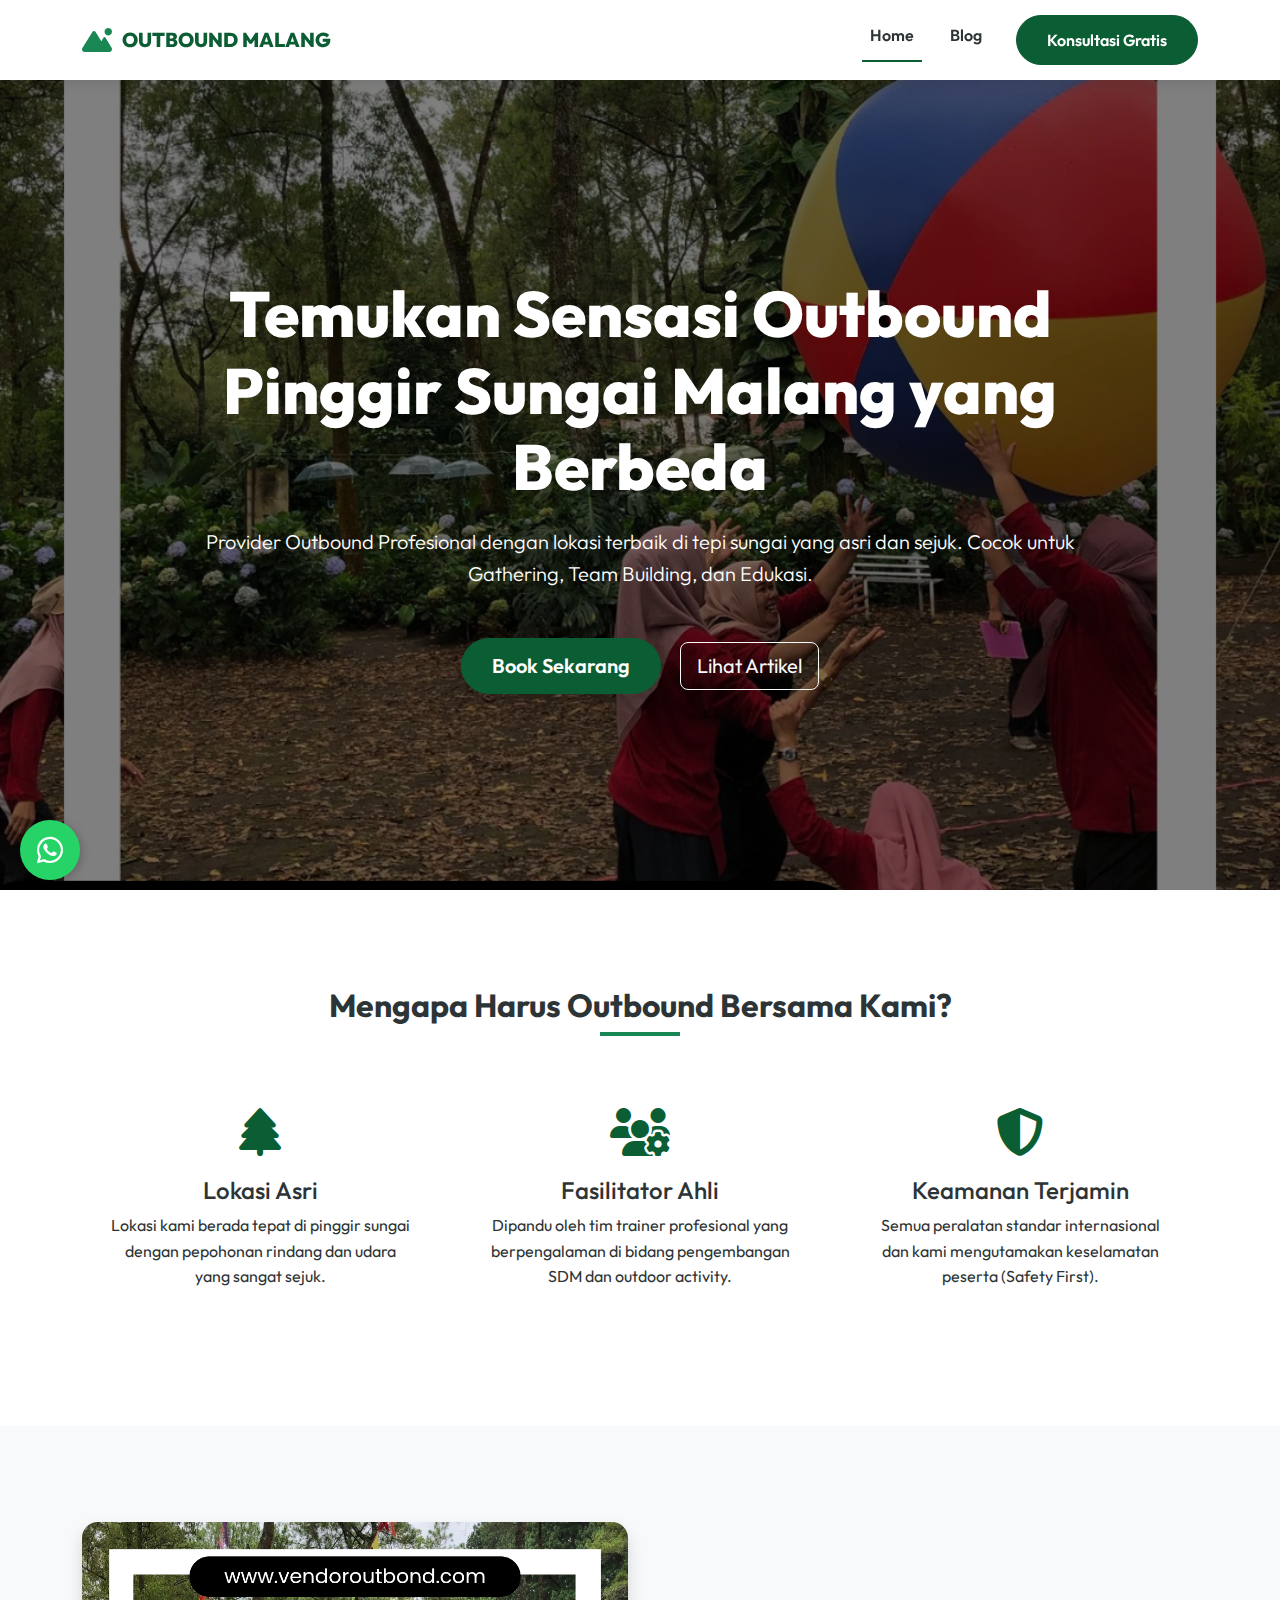
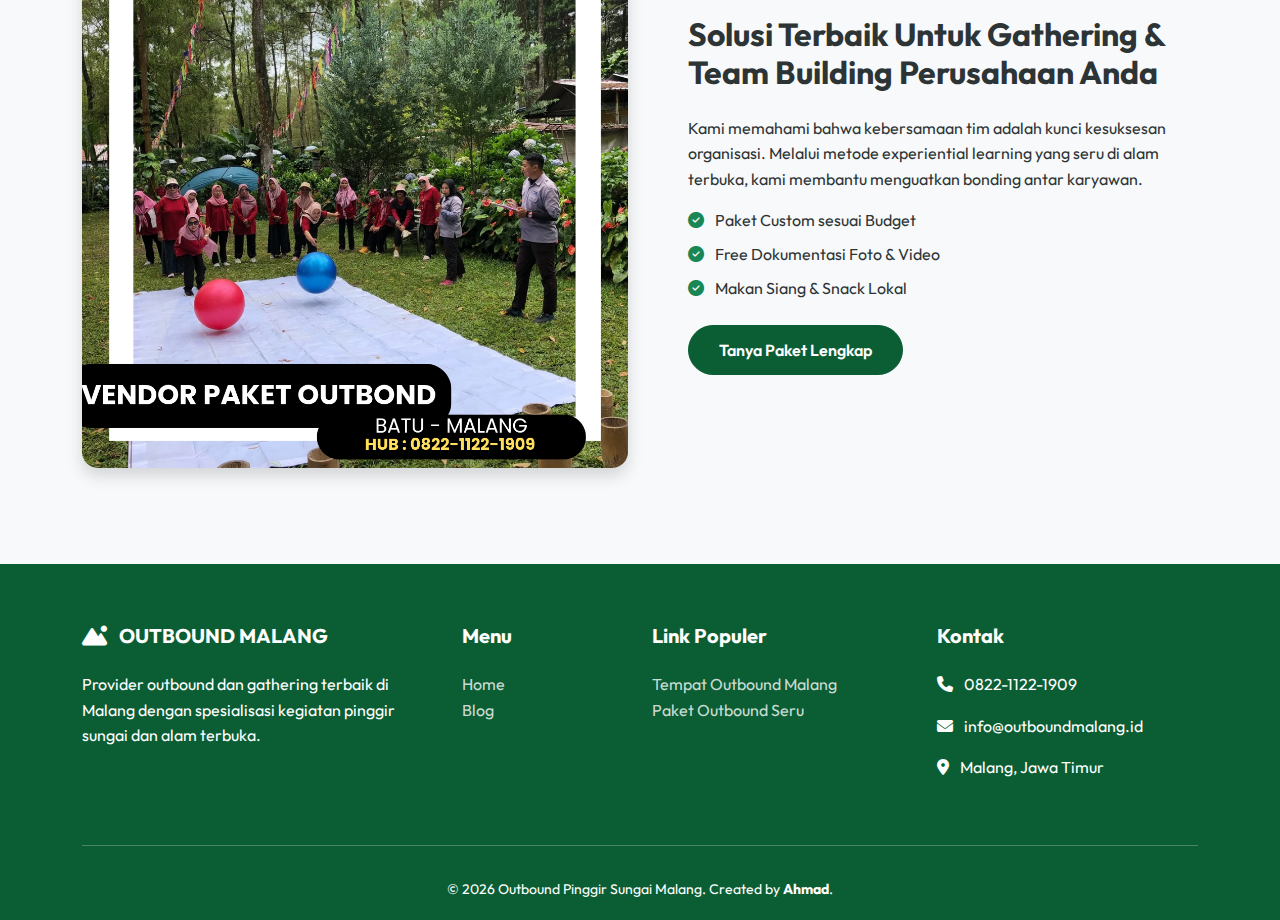
<file: index.html>
<!DOCTYPE html>
<html lang="id">

<head>
    <meta charset="UTF-8">
    <meta name="viewport" content="width=device-width, initial-scale=1.0, maximum-scale=1.0, user-scalable=no">
    <title>Outbound Pinggir Sungai Malang | Tempat Outbound Terbaik & Seru 2026</title>
    <meta name="description"
        content="Cari tempat outbound pinggir sungai di Malang? Kami menyediakan paket gathering, team building, dan rafting di pinggir sungai Malang yang seru dan berkesan. Hubungi 0822-1122-1909.">
    <meta name="keywords"
        content="outbound malang, outbound pinggir sungai malang, gathering malang, team building malang, rafting malang, outbound sungai malang">
    <meta name="author" content="ahmad">

    <!-- Open Graph / Facebook -->
    <meta property="og:type" content="website">
    <meta property="og:url" content="https://offroad-batu.vercel.app/">
    <meta property="og:title" content="Outbound Pinggir Sungai Malang | Paket Gathering Terpopuler">
    <meta property="og:description"
        content="Pengalaman outbound tak terlupakan di pinggir sungai Malang. Seru, menantang, dan edukatif.">
    <meta property="og:image"
        content="https://offroad-batu.vercel.app/img/digital%20marketing_20251122_215850_0013.png">

    <!-- Twitter -->
    <meta property="twitter:card" content="summary_large_image">
    <meta property="twitter:url" content="https://offroad-batu.vercel.app/">
    <meta property="twitter:title" content="Outbound Pinggir Sungai Malang | Paket Gathering Terpopuler">
    <meta property="twitter:description"
        content="Pengalaman outbound tak terlupakan di pinggir sungai Malang. Seru, menantang, dan edukatif.">
    <meta property="twitter:image"
        content="https://offroad-batu.vercel.app/img/digital%20marketing_20251122_215850_0013.png">

    <!-- Favicon -->
    <link rel="icon" type="image/png" href="img/digital%20marketing_20251118_193520_0000.png">

    <!-- Bootstrap CSS -->
    <link href="https://cdn.jsdelivr.net/npm/bootstrap@5.3.0/dist/css/bootstrap.min.css" rel="stylesheet">
    <!-- Font Awesome -->
    <link rel="stylesheet" href="https://cdnjs.cloudflare.com/ajax/libs/font-awesome/6.4.0/css/all.min.css">
    <!-- Google Fonts -->
    <link href="https://fonts.googleapis.com/css2?family=Outfit:wght@300;400;600;800&display=swap" rel="stylesheet">
    <!-- Custom CSS -->
    <link rel="stylesheet" href="css/style.css">

    <style>
        .hero-section {
            background: linear-gradient(rgba(0, 0, 0, 0.5), rgba(0, 0, 0, 0.5)), url('img/digital marketing_20251122_215850_0013.png');
            background-size: cover;
            background-position: center;
            height: 90vh;
            display: flex;
            align-items: center;
            color: white;
            text-align: center;
        }

        .hero-section h1 {
            font-size: 4rem;
            font-weight: 800;
            margin-bottom: 20px;
        }

        .feature-icon {
            font-size: 3rem;
            color: var(--primary-color);
            margin-bottom: 20px;
        }

        @media (max-width: 768px) {
            .hero-section h1 {
                font-size: 2.5rem;
            }
        }
    </style>
</head>

<body>

    <!-- Navbar -->
    <nav class="navbar navbar-expand-lg sticky-top">
        <div class="container">
            <a class="navbar-brand" href="index.html">
                <i class="fas fa-mountain-sun text-success"></i>
                OUTBOUND MALANG
            </a>
            <button class="navbar-toggler" type="button" data-bs-toggle="collapse" data-bs-target="#navbarNav">
                <span class="navbar-toggler-icon"></span>
            </button>
            <div class="collapse navbar-collapse" id="navbarNav">
                <ul class="navbar-nav ms-auto">
                    <li class="nav-item">
                        <a class="nav-link active" href="index.html">Home</a>
                    </li>
                    <li class="nav-item">
                        <a class="nav-link" href="blog.html">Blog</a>
                    </li>
                    <li class="nav-item">
                        <a href="https://wa.me/6282211221909" class="btn btn-primary ms-lg-3">Konsultasi Gratis</a>
                    </li>
                </ul>
            </div>
        </div>
    </nav>

    <!-- Hero Section -->
    <section class="hero-section">
        <div class="container">
            <div class="row">
                <div class="col-lg-10 mx-auto">
                    <h1 class="animate__animated animate__fadeInDown">Temukan Sensasi Outbound Pinggir Sungai Malang
                        yang Berbeda</h1>
                    <p class="lead mb-5 animate__animated animate__fadeInUp">Provider Outbound Profesional dengan lokasi
                        terbaik di tepi sungai yang asri dan sejuk. Cocok untuk Gathering, Team Building, dan Edukasi.
                    </p>
                    <a href="https://wa.me/6282211221909" class="btn btn-primary btn-lg shadow-lg me-3">Book
                        Sekarang</a>
                    <a href="blog.html" class="btn btn-outline-light btn-lg">Lihat Artikel</a>
                </div>
            </div>
        </div>
    </section>

    <!-- Service Highlights -->
    <section class="py-5 bg-white">
        <div class="container py-5">
            <div class="text-center mb-5">
                <h2 class="fw-bold">Mengapa Harus Outbound Bersama Kami?</h2>
                <div class="mx-auto bg-success" style="width: 80px; height: 4px;"></div>
            </div>
            <div class="row g-4 text-center">
                <div class="col-md-4">
                    <div class="p-4">
                        <i class="fas fa-tree feature-icon"></i>
                        <h4>Lokasi Asri</h4>
                        <p>Lokasi kami berada tepat di pinggir sungai dengan pepohonan rindang dan udara yang sangat
                            sejuk.</p>
                    </div>
                </div>
                <div class="col-md-4">
                    <div class="p-4">
                        <i class="fas fa-users-gear feature-icon"></i>
                        <h4>Fasilitator Ahli</h4>
                        <p>Dipandu oleh tim trainer profesional yang berpengalaman di bidang pengembangan SDM dan
                            outdoor activity.</p>
                    </div>
                </div>
                <div class="col-md-4">
                    <div class="p-4">
                        <i class="fas fa-shield-halved feature-icon"></i>
                        <h4>Keamanan Terjamin</h4>
                        <p>Semua peralatan standar internasional dan kami mengutamakan keselamatan peserta (Safety
                            First).</p>
                    </div>
                </div>
            </div>
        </div>
    </section>

    <!-- About Section -->
    <section class="py-5 bg-light">
        <div class="container py-5">
            <div class="row align-items-center">
                <div class="col-lg-6 mb-4 mb-lg-0">
                    <img src="img/digital marketing_20251122_215850_0014.png" class="img-fluid rounded-4 shadow"
                        alt="Outbound Activity">
                </div>
                <div class="col-lg-6 ps-lg-5">
                    <h2 class="fw-bold mb-4">Solusi Terbaik Untuk Gathering & Team Building Perusahaan Anda</h2>
                    <p>Kami memahami bahwa kebersamaan tim adalah kunci kesuksesan organisasi. Melalui metode
                        experiential learning yang seru di alam terbuka, kami membantu menguatkan bonding antar
                        karyawan.</p>
                    <ul class="list-unstyled mb-4">
                        <li class="mb-2"><i class="fas fa-check-circle text-success me-2"></i> Paket Custom sesuai
                            Budget</li>
                        <li class="mb-2"><i class="fas fa-check-circle text-success me-2"></i> Free Dokumentasi Foto &
                            Video</li>
                        <li class="mb-2"><i class="fas fa-check-circle text-success me-2"></i> Makan Siang & Snack Lokal
                        </li>
                    </ul>
                    <a href="https://wa.me/6282211221909" class="btn btn-primary">Tanya Paket Lengkap</a>
                </div>
            </div>
        </div>
    </section>

    <!-- Footer -->
    <footer class="footer">
        <div class="container text-center text-md-start">
            <div class="row">
                <div class="col-md-4 mb-4">
                    <h5 class="fw-bold mb-4"><i class="fas fa-mountain-sun me-2"></i> OUTBOUND MALANG</h5>
                    <p>Provider outbound dan gathering terbaik di Malang dengan spesialisasi kegiatan pinggir sungai dan
                        alam terbuka.</p>
                </div>
                <div class="col-md-2 mb-4">
                    <h5 class="fw-bold mb-4">Menu</h5>
                    <ul class="list-unstyled">
                        <li><a href="index.html">Home</a></li>
                        <li><a href="blog.html">Blog</a></li>
                    </ul>
                </div>
                <div class="col-md-3 mb-4">
                    <h5 class="fw-bold mb-4">Link Populer</h5>
                    <ul class="list-unstyled">
                        <li><a href="artikel/6-rekomendasi-tempat-outbound-pinggir-sungai-malang-terbaik.html">Tempat
                                Outbound Malang</a></li>
                        <li><a href="artikel/paket-outbound-malang-pinggir-sungai-paling-seru.html">Paket Outbound
                                Seru</a></li>
                    </ul>
                </div>
                <div class="col-md-3 mb-4">
                    <h5 class="fw-bold mb-4">Kontak</h5>
                    <p><i class="fas fa-phone me-2"></i> 0822-1122-1909</p>
                    <p><i class="fas fa-envelope me-2"></i> info@outboundmalang.id</p>
                    <p><i class="fas fa-location-dot me-2"></i> Malang, Jawa Timur</p>
                </div>
            </div>
            <hr class="mt-4 bg-light">
            <div class="text-center pt-3">
                <p class="mb-0 small">© 2026 Outbound Pinggir Sungai Malang. Created by <strong>Ahmad</strong>.</p>
            </div>
        </div>
    </footer>

    <!-- Floating Buttons -->
    <a href="https://wa.me/6282211221909" class="floating-wa" target="_blank">
        <i class="fab fa-whatsapp"></i>
    </a>
    <button class="floating-top">
        <i class="fas fa-arrow-up"></i>
    </button>

    <!-- Scripts -->
    <script src="https://cdn.jsdelivr.net/npm/bootstrap@5.3.0/dist/js/bootstrap.bundle.min.js"></script>
    <script src="js/main.js"></script>
</body>

</html>
</file>
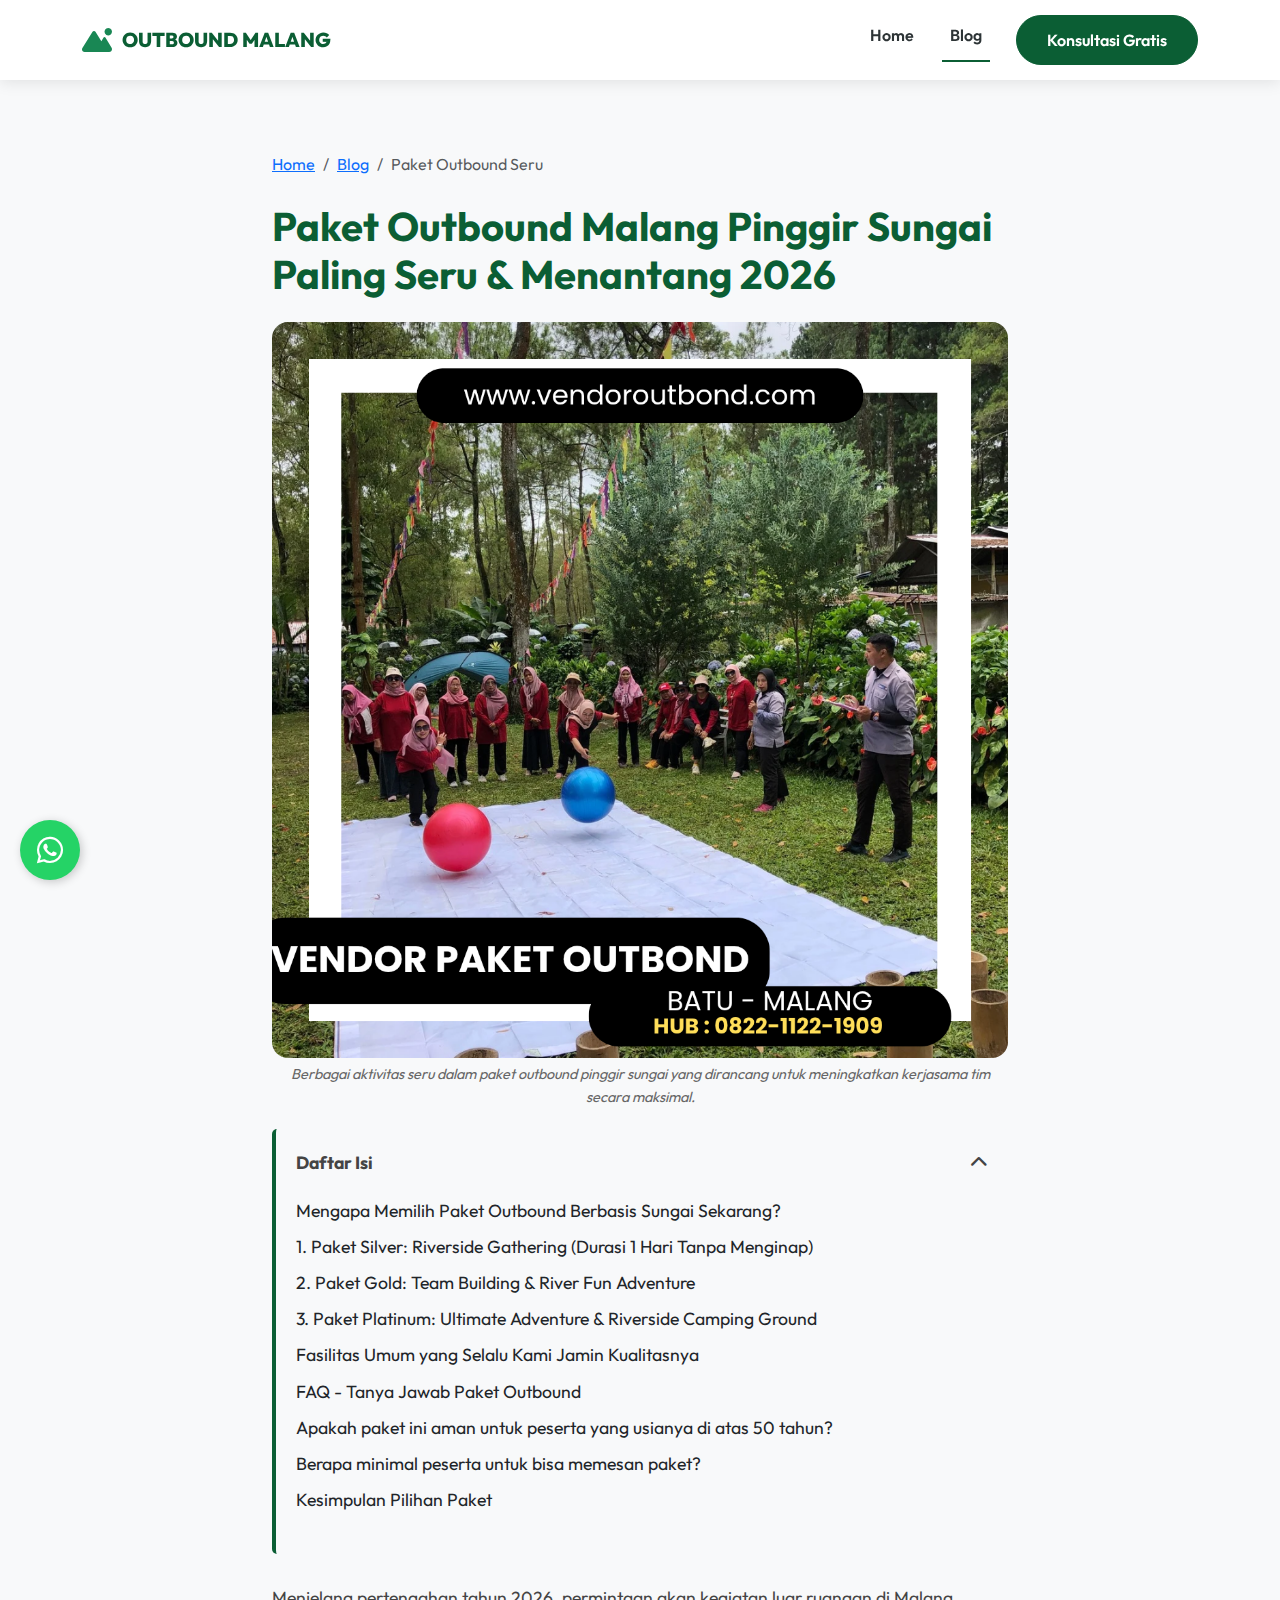
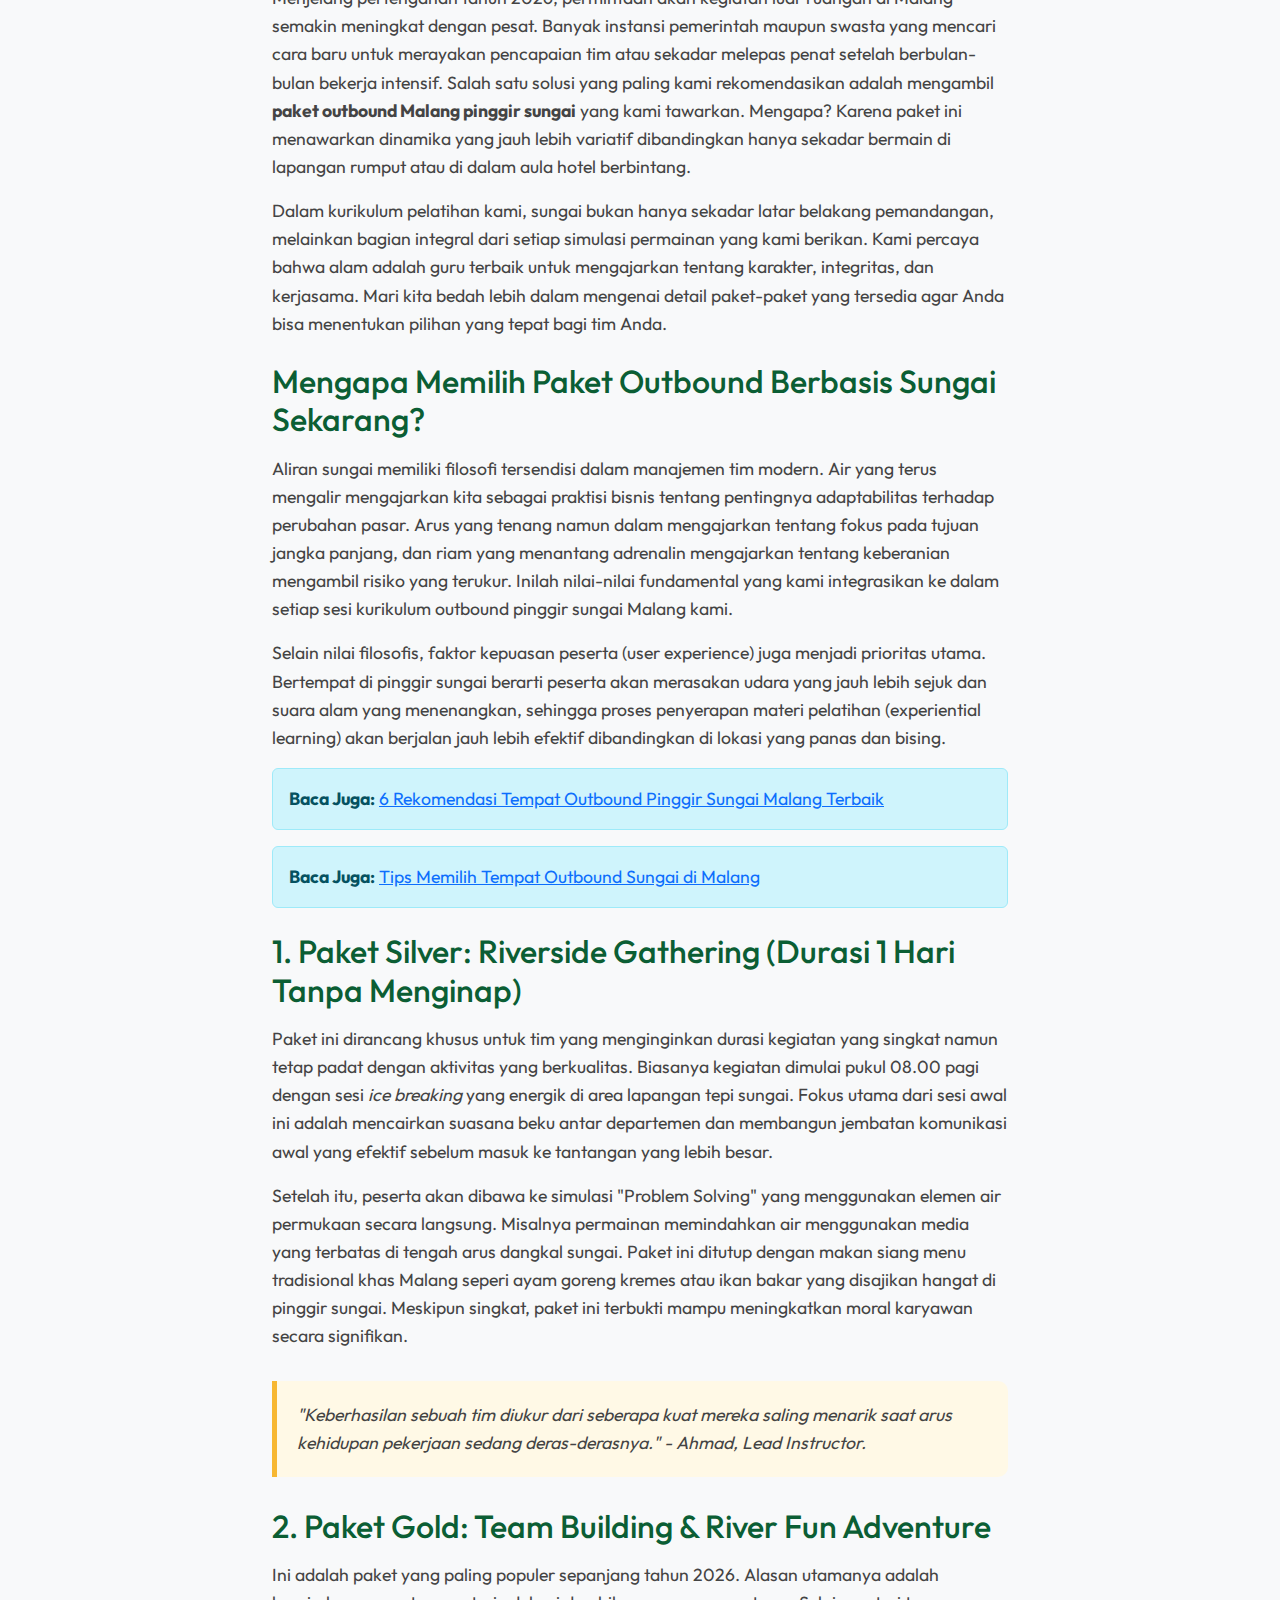
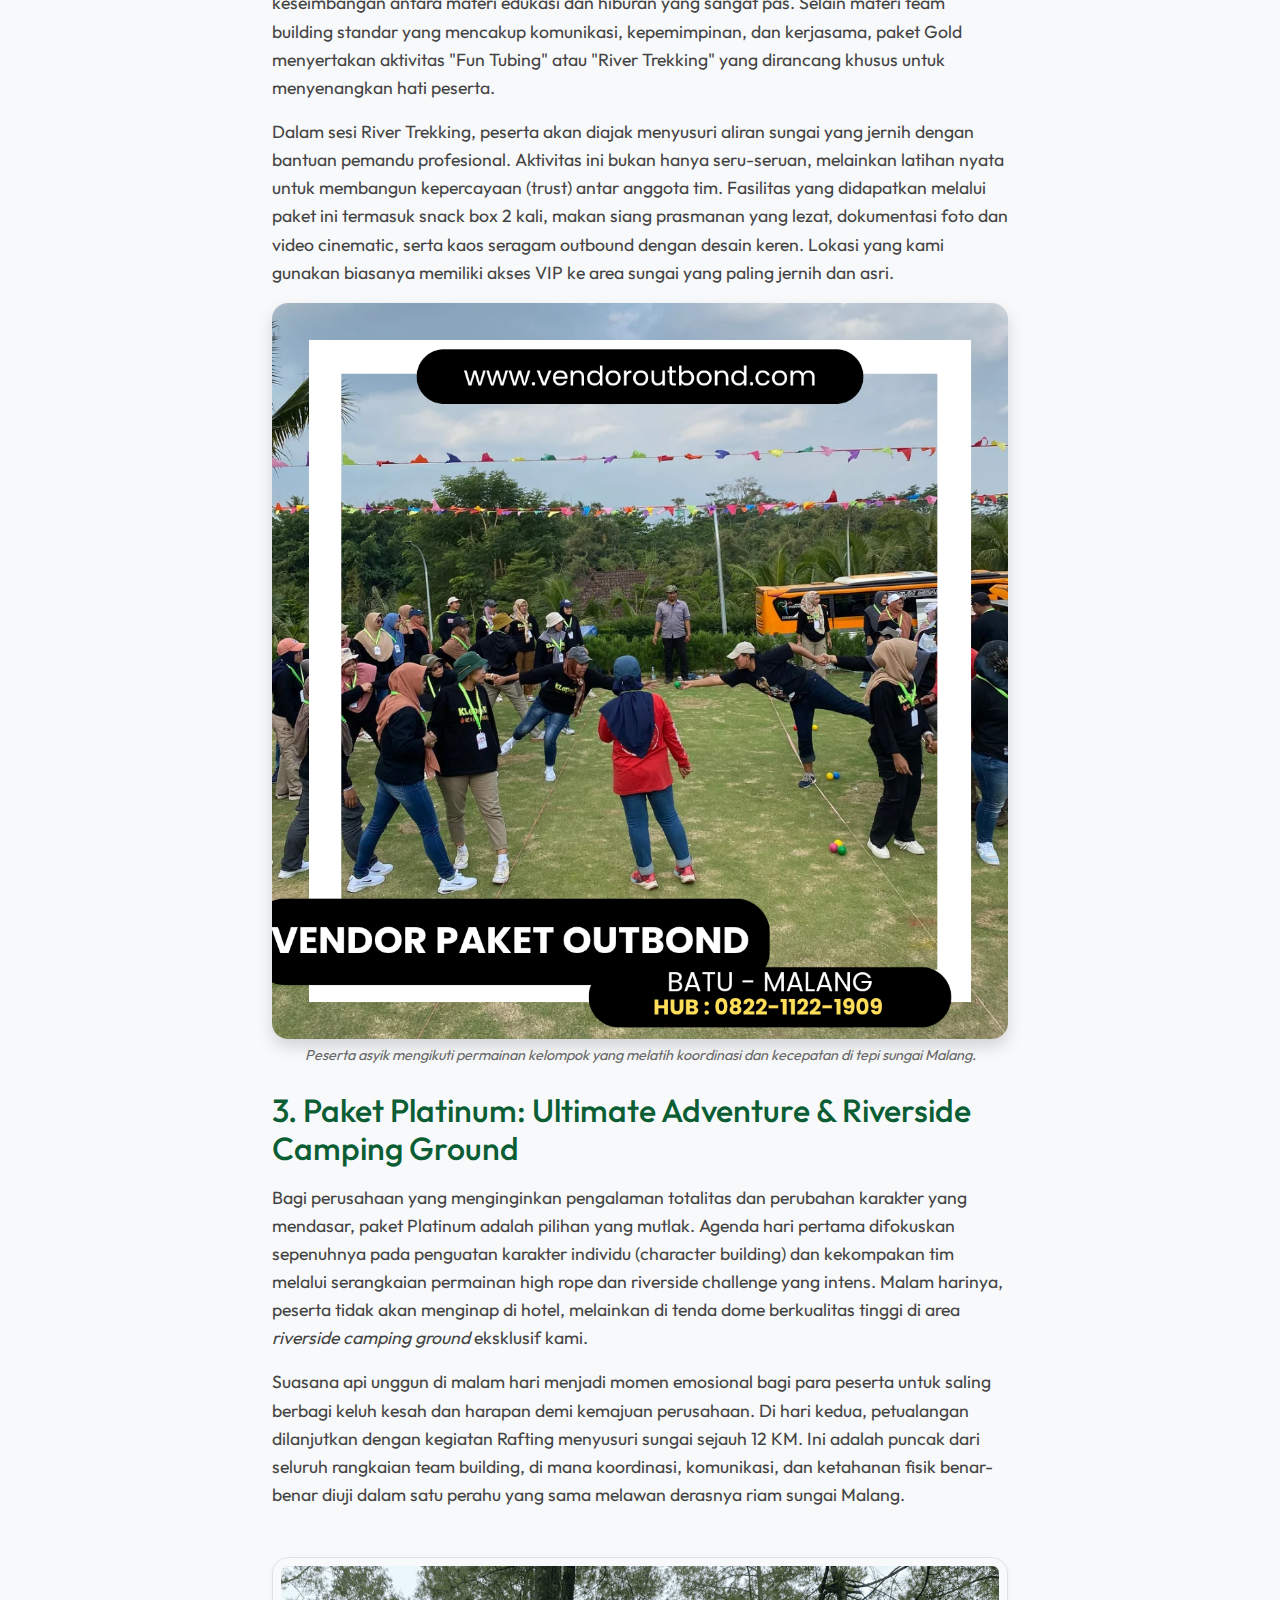
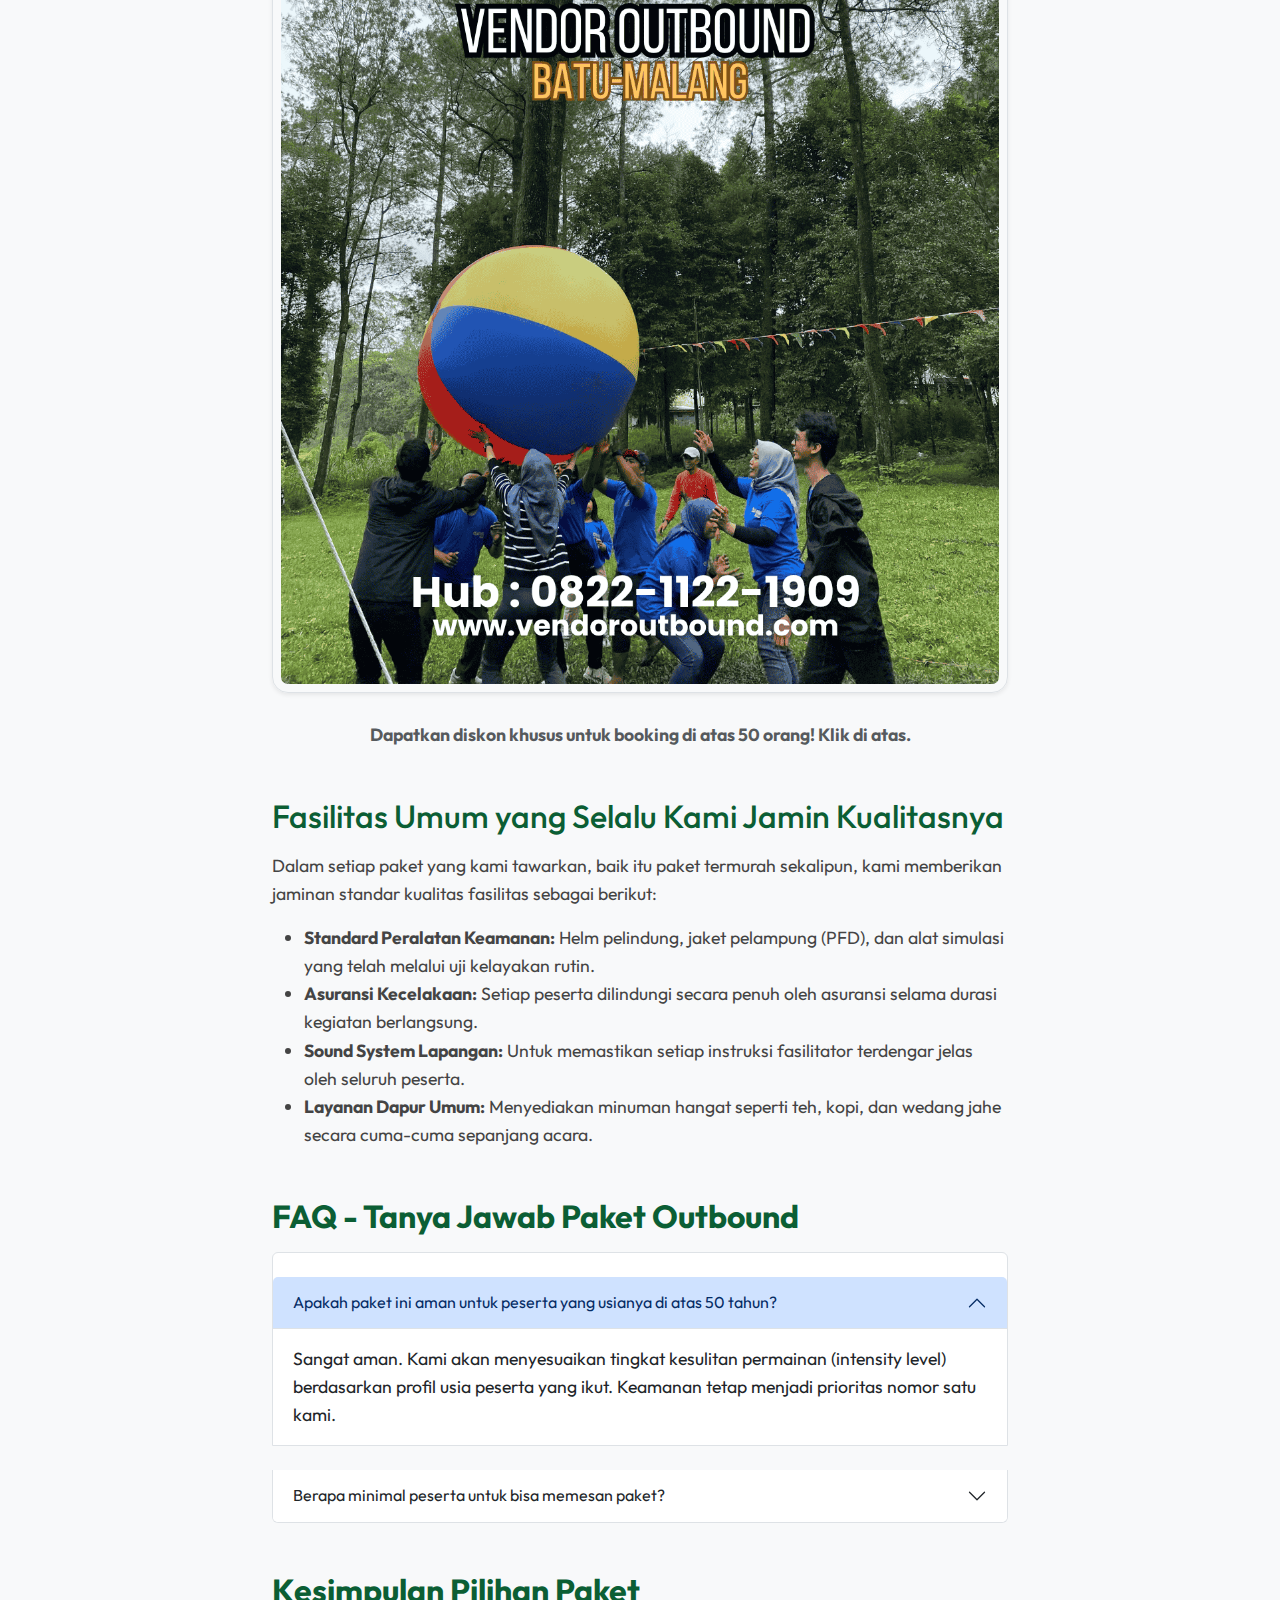
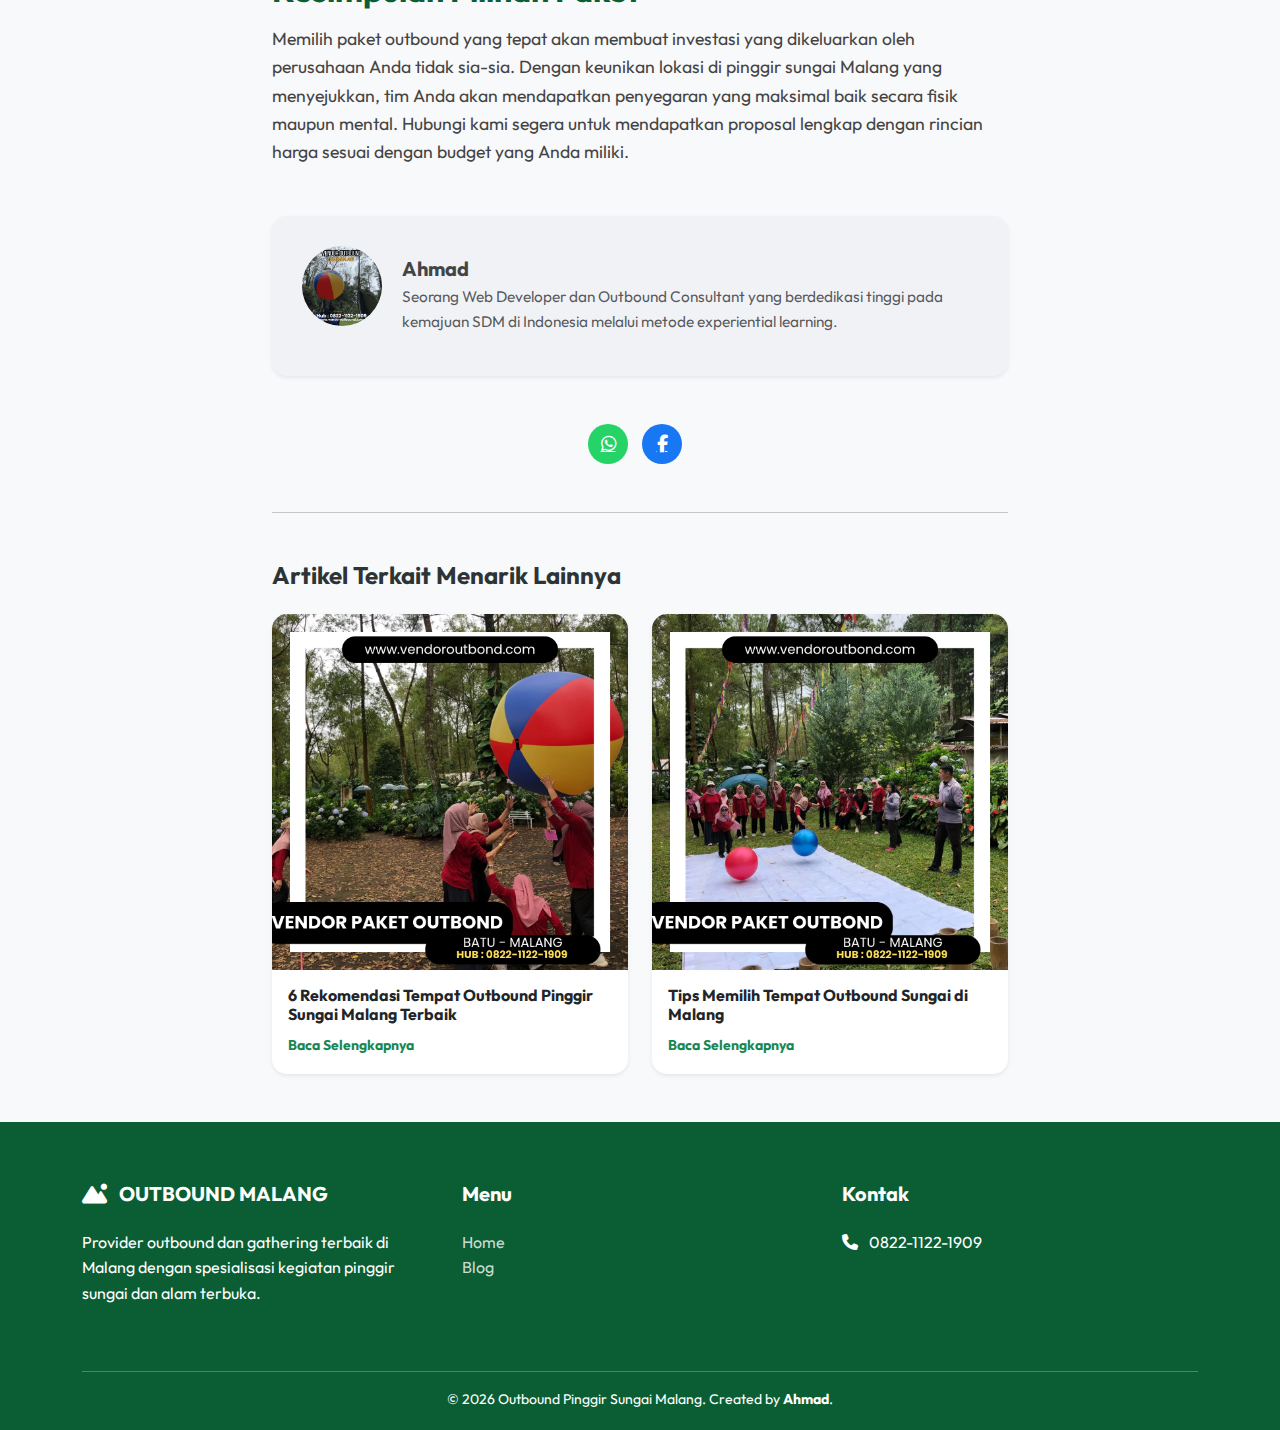
<file: artikel/paket-outbound-malang-pinggir-sungai-paling-seru.html>
<!DOCTYPE html>
<html lang="id">

<head>
    <meta charset="UTF-8">
    <meta name="viewport" content="width=device-width, initial-scale=1.0, maximum-scale=1.0, user-scalable=no">
    <title>Paket Outbound Malang Pinggir Sungai Paling Seru & Menantang 2026</title>
    <meta name="description"
        content="Cek paket outbound Malang pinggir sungai terlengkap 2026. Dari gathering, rafting, hingga camping seru untuk perusahaan dan keluarga.">
    <meta name="keywords"
        content="paket outbound malang, outbound malang murah, outbound pinggir sungai malang, gathering perusahaan malang, rafting batu">
    <meta name="author" content="ahmad">

    <!-- OpenGraph -->
    <meta property="og:type" content="article">
    <meta property="og:url"
        content="https://offroad-batu.vercel.app/artikel/paket-outbound-malang-pinggir-sungai-paling-seru.html">
    <meta property="og:title" content="Paket Outbound Malang Pinggir Sungai Paling Seru & Menantang 2026">
    <meta property="og:description"
        content="Paket outbound pinggir sungai terbaik di Malang untuk pengalaman gathering tak terlupakan.">
    <meta property="og:image"
        content="https://offroad-batu.vercel.app/img/digital%20marketing_20251122_215850_0014.png">

    <!-- Twitter -->
    <meta property="twitter:card" content="summary_large_image">
    <meta property="twitter:title" content="Paket Outbound Malang Pinggir Sungai Paling Seru & Menantang 2026">
    <meta property="twitter:image"
        content="https://offroad-batu.vercel.app/img/digital%20marketing_20251122_215850_0014.png">

    <!-- Favicon -->
    <link rel="icon" type="image/png" href="../img/digital%20marketing_20251118_193520_0000.png">

    <link href="https://cdn.jsdelivr.net/npm/bootstrap@5.3.0/dist/css/bootstrap.min.css" rel="stylesheet">
    <link rel="stylesheet" href="https://cdnjs.cloudflare.com/ajax/libs/font-awesome/6.4.0/css/all.min.css">
    <link href="https://fonts.googleapis.com/css2?family=Outfit:wght@300;400;600;800&display=swap" rel="stylesheet">
    <link rel="stylesheet" href="../css/style.css">
</head>

<body class="bg-light">

    <!-- Navbar -->
    <nav class="navbar navbar-expand-lg sticky-top">
        <div class="container">
            <a class="navbar-brand" href="../index.html">
                <i class="fas fa-mountain-sun text-success"></i> OUTBOUND MALANG
            </a>
            <button class="navbar-toggler" type="button" data-bs-toggle="collapse" data-bs-target="#navbarNav">
                <span class="navbar-toggler-icon"></span>
            </button>
            <div class="collapse navbar-collapse" id="navbarNav">
                <ul class="navbar-nav ms-auto">
                    <li class="nav-item"><a class="nav-link" href="../index.html">Home</a></li>
                    <li class="nav-item"><a class="nav-link active" href="../blog.html">Blog</a></li>
                    <li class="nav-item"><a href="https://wa.me/6282211221909"
                            class="btn btn-primary ms-lg-3">Konsultasi Gratis</a></li>
                </ul>
            </div>
        </div>
    </nav>

    <div class="container py-5 mt-4">
        <div class="row">
            <div class="col-lg-8 mx-auto">
                <nav aria-label="breadcrumb">
                    <ol class="breadcrumb">
                        <li class="breadcrumb-item"><a href="../index.html">Home</a></li>
                        <li class="breadcrumb-item"><a href="../blog.html">Blog</a></li>
                        <li class="breadcrumb-item active">Paket Outbound Seru</li>
                    </ol>
                </nav>

                <article>
                    <h1 class="fw-bold mb-4">Paket Outbound Malang Pinggir Sungai Paling Seru & Menantang 2026</h1>

                    <img src="../img/digital marketing_20251122_215850_0014.png" alt="Paket Outbound Malang"
                        class="img-fluid rounded-4">
                    <p class="img-caption">Berbagai aktivitas seru dalam paket outbound pinggir sungai yang dirancang
                        untuk meningkatkan kerjasama tim secara maksimal.</p>

                    <div class="toc-box">
                        <div class="toc-title"><span>Daftar Isi</span><i class="fas fa-chevron-up"></i></div>
                        <ul id="toc-list" class="mt-3 list-unstyled"></ul>
                    </div>

                    <p>Menjelang pertengahan tahun 2026, permintaan akan kegiatan luar ruangan di Malang semakin
                        meningkat dengan pesat. Banyak instansi pemerintah maupun swasta yang mencari cara baru untuk
                        merayakan pencapaian tim atau sekadar melepas penat setelah berbulan-bulan bekerja intensif.
                        Salah satu solusi yang paling kami rekomendasikan adalah mengambil <strong>paket outbound Malang
                            pinggir sungai</strong> yang kami tawarkan. Mengapa? Karena paket ini menawarkan dinamika
                        yang jauh lebih variatif dibandingkan hanya sekadar bermain di lapangan rumput atau di dalam
                        aula hotel berbintang.</p>

                    <p>Dalam kurikulum pelatihan kami, sungai bukan hanya sekadar latar belakang pemandangan, melainkan
                        bagian integral dari setiap simulasi permainan yang kami berikan. Kami percaya bahwa alam adalah
                        guru terbaik untuk mengajarkan tentang karakter, integritas, dan kerjasama. Mari kita bedah
                        lebih dalam mengenai detail paket-paket yang tersedia agar Anda bisa menentukan pilihan yang
                        tepat bagi tim Anda.</p>

                    <h2>Mengapa Memilih Paket Outbound Berbasis Sungai Sekarang?</h2>
                    <p>Aliran sungai memiliki filosofi tersendisi dalam manajemen tim modern. Air yang terus mengalir
                        mengajarkan kita sebagai praktisi bisnis tentang pentingnya adaptabilitas terhadap perubahan
                        pasar. Arus yang tenang namun dalam mengajarkan tentang fokus pada tujuan jangka panjang, dan
                        riam yang menantang adrenalin mengajarkan tentang keberanian mengambil risiko yang terukur.
                        Inilah nilai-nilai fundamental yang kami integrasikan ke dalam setiap sesi kurikulum outbound
                        pinggir sungai Malang kami.</p>
                    <p>Selain nilai filosofis, faktor kepuasan peserta (user experience) juga menjadi prioritas utama.
                        Bertempat di pinggir sungai berarti peserta akan merasakan udara yang jauh lebih sejuk dan suara
                        alam yang menenangkan, sehingga proses penyerapan materi pelatihan (experiential learning) akan
                        berjalan jauh lebih efektif dibandingkan di lokasi yang panas dan bising.</p>

                    <div class="alert alert-info">
                        <strong>Baca Juga:</strong> <a
                            href="6-rekomendasi-tempat-outbound-pinggir-sungai-malang-terbaik.html">6 Rekomendasi Tempat
                            Outbound Pinggir Sungai Malang Terbaik</a>
                    </div>
                    <div class="alert alert-info">
                        <strong>Baca Juga:</strong> <a
                            href="tips-memilih-tempat-outbound-sungai-di-malang-untuk-family-gathering.html">Tips
                            Memilih Tempat Outbound Sungai di Malang</a>
                    </div>

                    <h2>1. Paket Silver: Riverside Gathering (Durasi 1 Hari Tanpa Menginap)</h2>
                    <p>Paket ini dirancang khusus untuk tim yang menginginkan durasi kegiatan yang singkat namun tetap
                        padat dengan aktivitas yang berkualitas. Biasanya kegiatan dimulai pukul 08.00 pagi dengan sesi
                        <em>ice breaking</em> yang energik di area lapangan tepi sungai. Fokus utama dari sesi awal ini
                        adalah mencairkan suasana beku antar departemen dan membangun jembatan komunikasi awal yang
                        efektif sebelum masuk ke tantangan yang lebih besar.</p>
                    <p>Setelah itu, peserta akan dibawa ke simulasi "Problem Solving" yang menggunakan elemen air
                        permukaan secara langsung. Misalnya permainan memindahkan air menggunakan media yang terbatas di
                        tengah arus dangkal sungai. Paket ini ditutup dengan makan siang menu tradisional khas Malang
                        seperi ayam goreng kremes atau ikan bakar yang disajikan hangat di pinggir sungai. Meskipun
                        singkat, paket ini terbukti mampu meningkatkan moral karyawan secara signifikan.</p>

                    <blockquote>
                        "Keberhasilan sebuah tim diukur dari seberapa kuat mereka saling menarik saat arus kehidupan
                        pekerjaan sedang deras-derasnya." - Ahmad, Lead Instructor.
                    </blockquote>

                    <h2>2. Paket Gold: Team Building & River Fun Adventure</h2>
                    <p>Ini adalah paket yang paling populer sepanjang tahun 2026. Alasan utamanya adalah keseimbangan
                        antara materi edukasi dan hiburan yang sangat pas. Selain materi team building standar yang
                        mencakup komunikasi, kepemimpinan, dan kerjasama, paket Gold menyertakan aktivitas "Fun Tubing"
                        atau "River Trekking" yang dirancang khusus untuk menyenangkan hati peserta.</p>
                    <p>Dalam sesi River Trekking, peserta akan diajak menyusuri aliran sungai yang jernih dengan bantuan
                        pemandu profesional. Aktivitas ini bukan hanya seru-seruan, melainkan latihan nyata untuk
                        membangun kepercayaan (trust) antar anggota tim. Fasilitas yang didapatkan melalui paket ini
                        termasuk snack box 2 kali, makan siang prasmanan yang lezat, dokumentasi foto dan video
                        cinematic, serta kaos seragam outbound dengan desain keren. Lokasi yang kami gunakan biasanya
                        memiliki akses VIP ke area sungai yang paling jernih dan asri.</p>
                    <img src="../img/digital marketing_20251122_215850_0019.png" alt="Aktivitas Outbound"
                        class="img-fluid rounded-4 shadow">
                    <p class="img-caption">Peserta asyik mengikuti permainan kelompok yang melatih koordinasi dan
                        kecepatan di tepi sungai Malang.</p>

                    <h2>3. Paket Platinum: Ultimate Adventure & Riverside Camping Ground</h2>
                    <p>Bagi perusahaan yang menginginkan pengalaman totalitas dan perubahan karakter yang mendasar,
                        paket Platinum adalah pilihan yang mutlak. Agenda hari pertama difokuskan sepenuhnya pada
                        penguatan karakter individu (character building) dan kekompakan tim melalui serangkaian
                        permainan high rope dan riverside challenge yang intens. Malam harinya, peserta tidak akan
                        menginap di hotel, melainkan di tenda dome berkualitas tinggi di area <em>riverside camping
                            ground</em> eksklusif kami.</p>
                    <p>Suasana api unggun di malam hari menjadi momen emosional bagi para peserta untuk saling berbagi
                        keluh kesah dan harapan demi kemajuan perusahaan. Di hari kedua, petualangan dilanjutkan dengan
                        kegiatan Rafting menyusuri sungai sejauh 12 KM. Ini adalah puncak dari seluruh rangkaian team
                        building, di mana koordinasi, komunikasi, dan ketahanan fisik benar-benar diuji dalam satu
                        perahu yang sama melawan derasnya riam sungai Malang.</p>

                    <!-- Promo WA -->
                    <div class="text-center my-5">
                        <a href="https://wa.me/6282211221909" target="_blank">
                            <img src="../img/digital marketing_20251118_193427_0000.png" alt="Promo WA"
                                class="img-fluid rounded-4 shadow-sm border p-2">
                        </a>
                        <p class="mt-2 text-muted fw-bold">Dapatkan diskon khusus untuk booking di atas 50 orang! Klik
                            di atas.</p>
                    </div>

                    <h2>Fasilitas Umum yang Selalu Kami Jamin Kualitasnya</h2>
                    <p>Dalam setiap paket yang kami tawarkan, baik itu paket termurah sekalipun, kami memberikan jaminan
                        standar kualitas fasilitas sebagai berikut:</p>
                    <ul>
                        <li><strong>Standard Peralatan Keamanan:</strong> Helm pelindung, jaket pelampung (PFD), dan
                            alat simulasi yang telah melalui uji kelayakan rutin.</li>
                        <li><strong>Asuransi Kecelakaan:</strong> Setiap peserta dilindungi secara penuh oleh asuransi
                            selama durasi kegiatan berlangsung.</li>
                        <li><strong>Sound System Lapangan:</strong> Untuk memastikan setiap instruksi fasilitator
                            terdengar jelas oleh seluruh peserta.</li>
                        <li><strong>Layanan Dapur Umum:</strong> Menyediakan minuman hangat seperti teh, kopi, dan
                            wedang jahe secara cuma-cuma sepanjang acara.</li>
                    </ul>

                    <div class="faq-section mt-5">
                        <h2 class="fw-bold">FAQ - Tanya Jawab Paket Outbound</h2>
                        <div class="accordion" id="faqAccordion">
                            <div class="accordion-item">
                                <h2 class="accordion-header"><button class="accordion-button" type="button"
                                        data-bs-toggle="collapse" data-bs-target="#f1">Apakah paket ini aman untuk
                                        peserta yang usianya di atas 50 tahun?</button></h2>
                                <div id="f1" class="accordion-collapse collapse show" data-bs-parent="#faqAccordion">
                                    <div class="accordion-body">Sangat aman. Kami akan menyesuaikan tingkat kesulitan
                                        permainan (intensity level) berdasarkan profil usia peserta yang ikut. Keamanan
                                        tetap menjadi prioritas nomor satu kami.</div>
                                </div>
                            </div>
                            <div class="accordion-item">
                                <h2 class="accordion-header"><button class="accordion-button collapsed" type="button"
                                        data-bs-toggle="collapse" data-bs-target="#f2">Berapa minimal peserta untuk bisa
                                        memesan paket?</button></h2>
                                <div id="f2" class="accordion-collapse collapse" data-bs-parent="#faqAccordion">
                                    <div class="accordion-body">Minimal pemesanan adalah untuk 20 orang. Namun jika Anda
                                        memiliki rombongan kecil, silakan konsultasikan dengan tim kami untuk
                                        penyesuaian biaya khusus.</div>
                                </div>
                            </div>
                        </div>
                    </div>

                    <div class="conclusion mt-5">
                        <h2 class="fw-bold">Kesimpulan Pilihan Paket</h2>
                        <p>Memilih paket outbound yang tepat akan membuat investasi yang dikeluarkan oleh perusahaan
                            Anda tidak sia-sia. Dengan keunikan lokasi di pinggir sungai Malang yang menyejukkan, tim
                            Anda akan mendapatkan penyegaran yang maksimal baik secara fisik maupun mental. Hubungi kami
                            segera untuk mendapatkan proposal lengkap dengan rincian harga sesuai dengan budget yang
                            Anda miliki.</p>
                    </div>

                    <div class="author-bio shadow-sm">
                        <img src="../img/digital marketing_20251118_193520_0000.png" alt="Ahmad" class="author-img">
                        <div>
                            <h5 class="fw-bold mb-1">Ahmad</h5>
                            <p class="text-muted small mb-0">Seorang Web Developer dan Outbound Consultant yang
                                berdedikasi tinggi pada kemajuan SDM di Indonesia melalui metode experiential learning.
                            </p>
                        </div>
                    </div>

                    <div class="share-buttons mt-5 text-center">
                        <a href="https://wa.me/?text=Cek%20Paket%20Outbound%20Malang%20Pinggir%20Sungai%20Paling%20Seru%20https://offroad-batu.vercel.app/artikel/paket-outbound-malang-pinggir-sungai-paling-seru.html"
                            class="share-wa"><i class="fab fa-whatsapp"></i></a>
                        <a href="#" class="share-fb"><i class="fab fa-facebook-f"></i></a>
                    </div>
                </article>

                <hr class="my-5">
                <div class="related-articles">
                    <h4 class="fw-bold mb-4">Artikel Terkait Menarik Lainnya</h4>
                    <div class="row g-4">
                        <div class="col-md-6">
                            <div class="card h-100 shadow-sm border-0">
                                <img src="../img/digital marketing_20251122_215850_0013.png" class="card-img-top"
                                    alt="Rekomendasi">
                                <div class="card-body">
                                    <h6 class="fw-bold">6 Rekomendasi Tempat Outbound Pinggir Sungai Malang Terbaik</h6>
                                    <a href="6-rekomendasi-tempat-outbound-pinggir-sungai-malang-terbaik.html"
                                        class="text-decoration-none small fw-bold text-success">Baca Selengkapnya</a>
                                </div>
                            </div>
                        </div>
                        <div class="col-md-6">
                            <div class="card h-100 shadow-sm border-0">
                                <img src="../img/digital marketing_20251122_215850_0014.png" class="card-img-top"
                                    alt="Tips Gathering">
                                <div class="card-body">
                                    <h6 class="fw-bold">Tips Memilih Tempat Outbound Sungai di Malang</h6>
                                    <a href="tips-memilih-tempat-outbound-sungai-di-malang-untuk-family-gathering.html"
                                        class="text-decoration-none small fw-bold text-success">Baca Selengkapnya</a>
                                </div>
                            </div>
                        </div>
                    </div>
                </div>
            </div>
        </div>
    </div>

    <!-- Footer -->
    <footer class="footer">
        <div class="container text-center text-md-start">
            <div class="row">
                <div class="col-md-4 mb-4">
                    <h5 class="fw-bold mb-4"><i class="fas fa-mountain-sun me-2"></i> OUTBOUND MALANG</h5>
                    <p>Provider outbound dan gathering terbaik di Malang dengan spesialisasi kegiatan pinggir sungai dan
                        alam terbuka.</p>
                </div>
                <div class="col-md-4 mb-4">
                    <h5 class="fw-bold mb-4">Menu</h5>
                    <ul class="list-unstyled">
                        <li><a href="../index.html">Home</a></li>
                        <li><a href="../blog.html">Blog</a></li>
                    </ul>
                </div>
                <div class="col-md-4 mb-4">
                    <h5 class="fw-bold mb-4">Kontak</h5>
                    <p><i class="fas fa-phone me-2"></i> 0822-1122-1909</p>
                </div>
            </div>
            <hr class="mt-4 bg-light">
            <p class="text-center mb-0 small">© 2026 Outbound Pinggir Sungai Malang. Created by <strong>Ahmad</strong>.
            </p>
        </div>
    </footer>

    <a href="https://wa.me/6282211221909" class="floating-wa" target="_blank"><i class="fab fa-whatsapp"></i></a>
    <button class="floating-top"><i class="fas fa-arrow-up"></i></button>
    <script src="https://cdn.jsdelivr.net/npm/bootstrap@5.3.0/dist/js/bootstrap.bundle.min.js"></script>
    <script src="../js/main.js"></script>
</body>

</html>
</file>
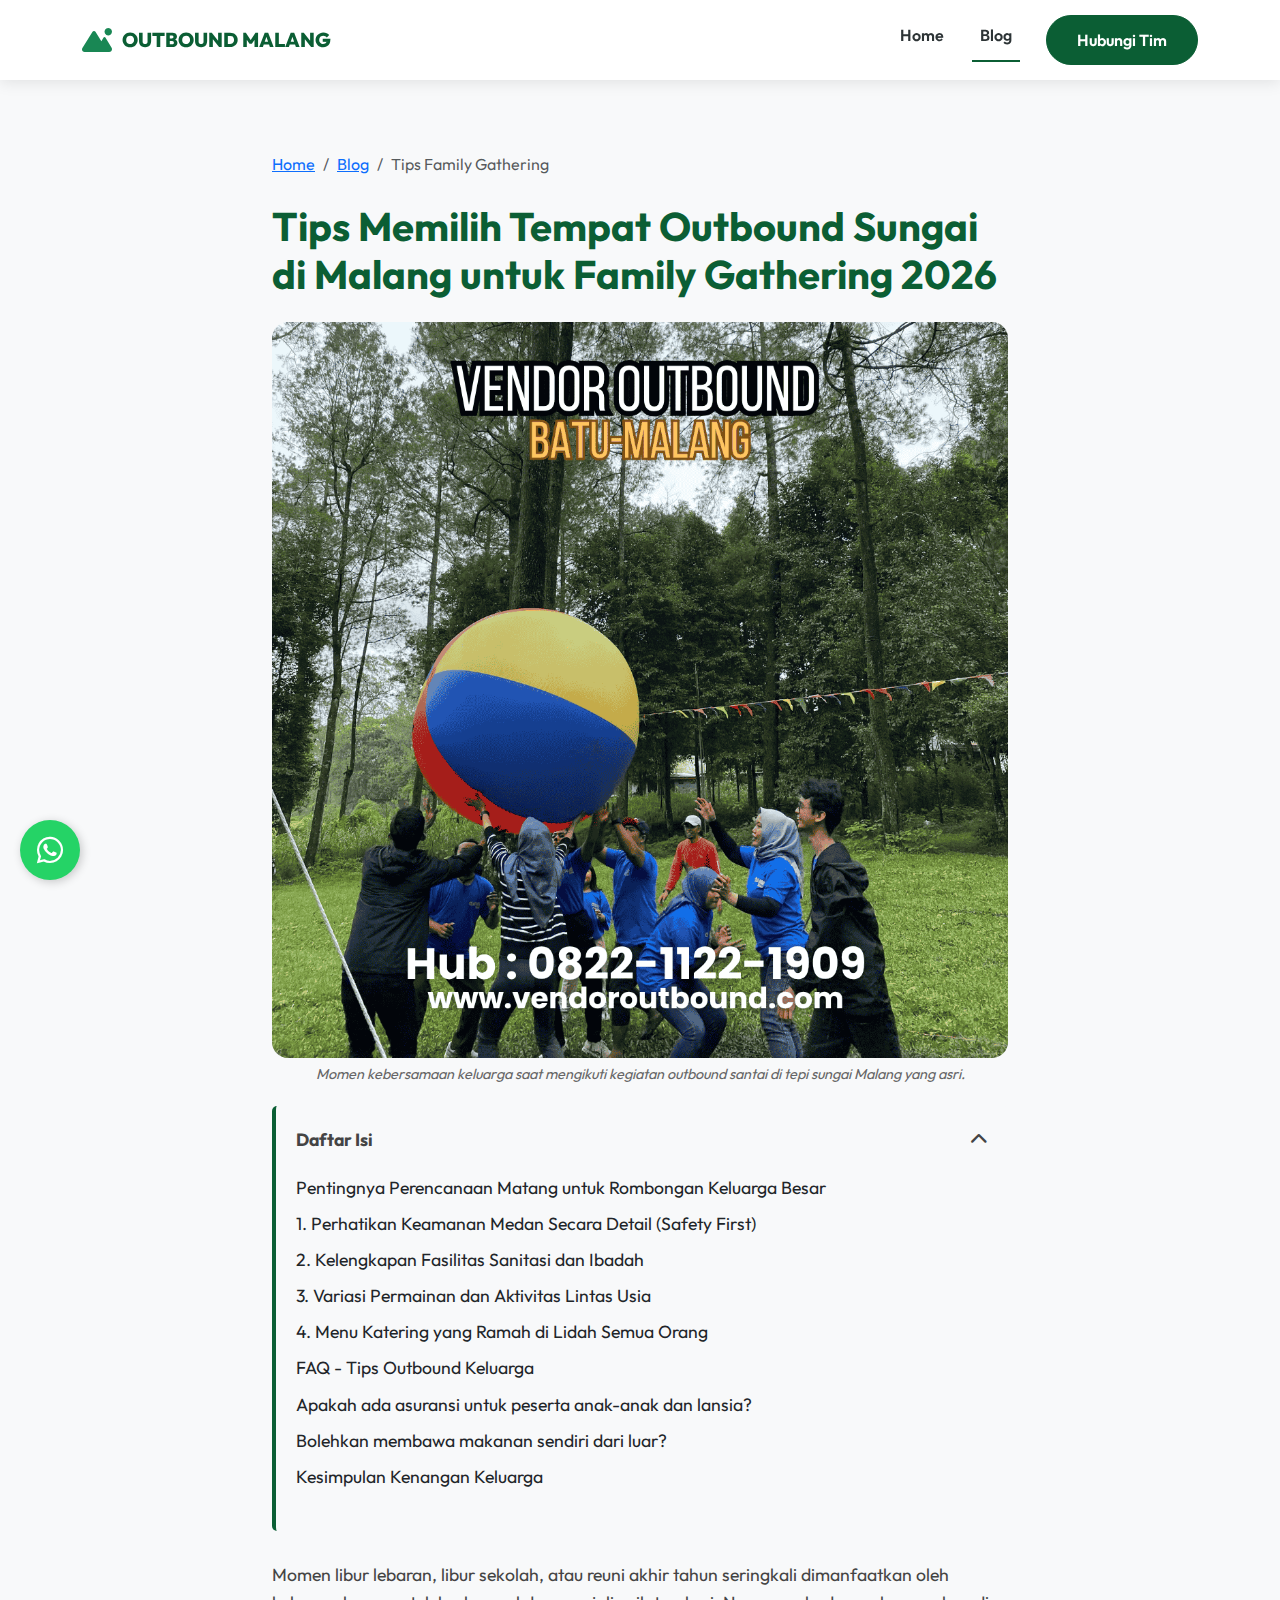
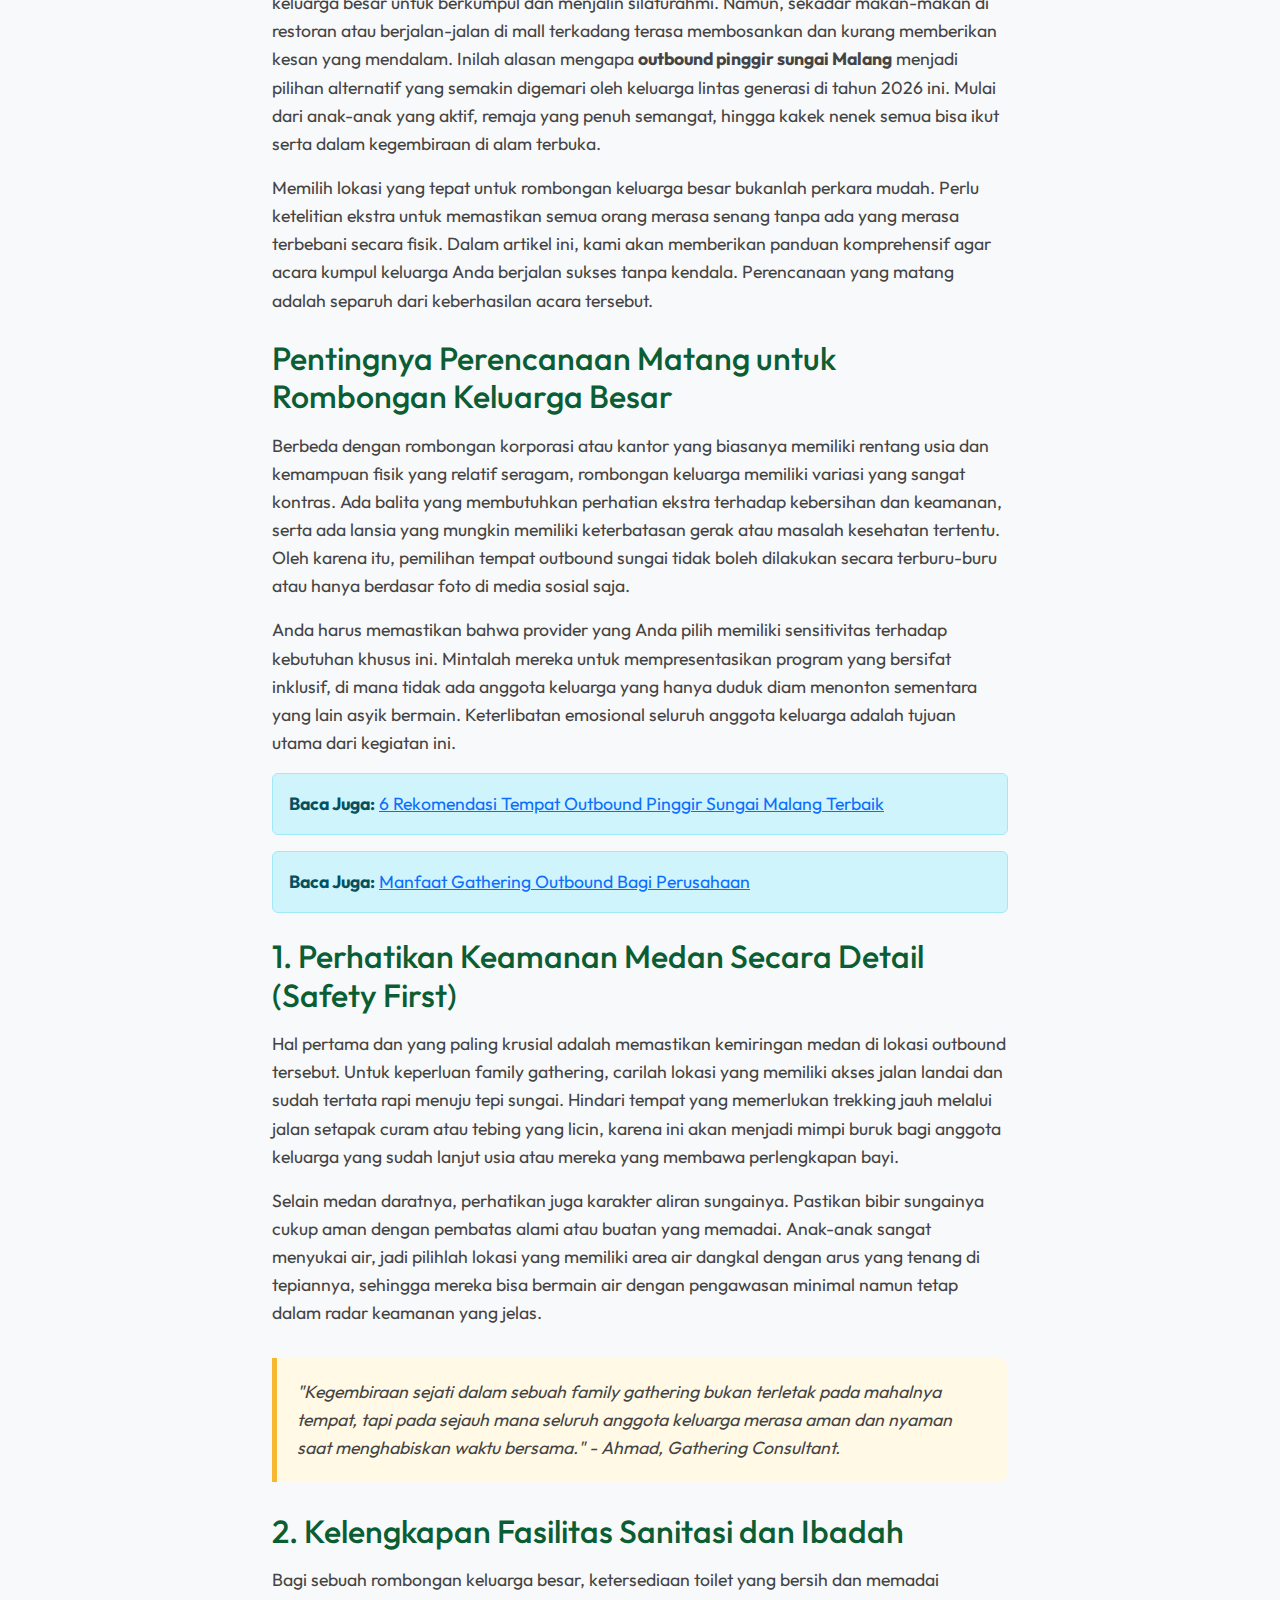
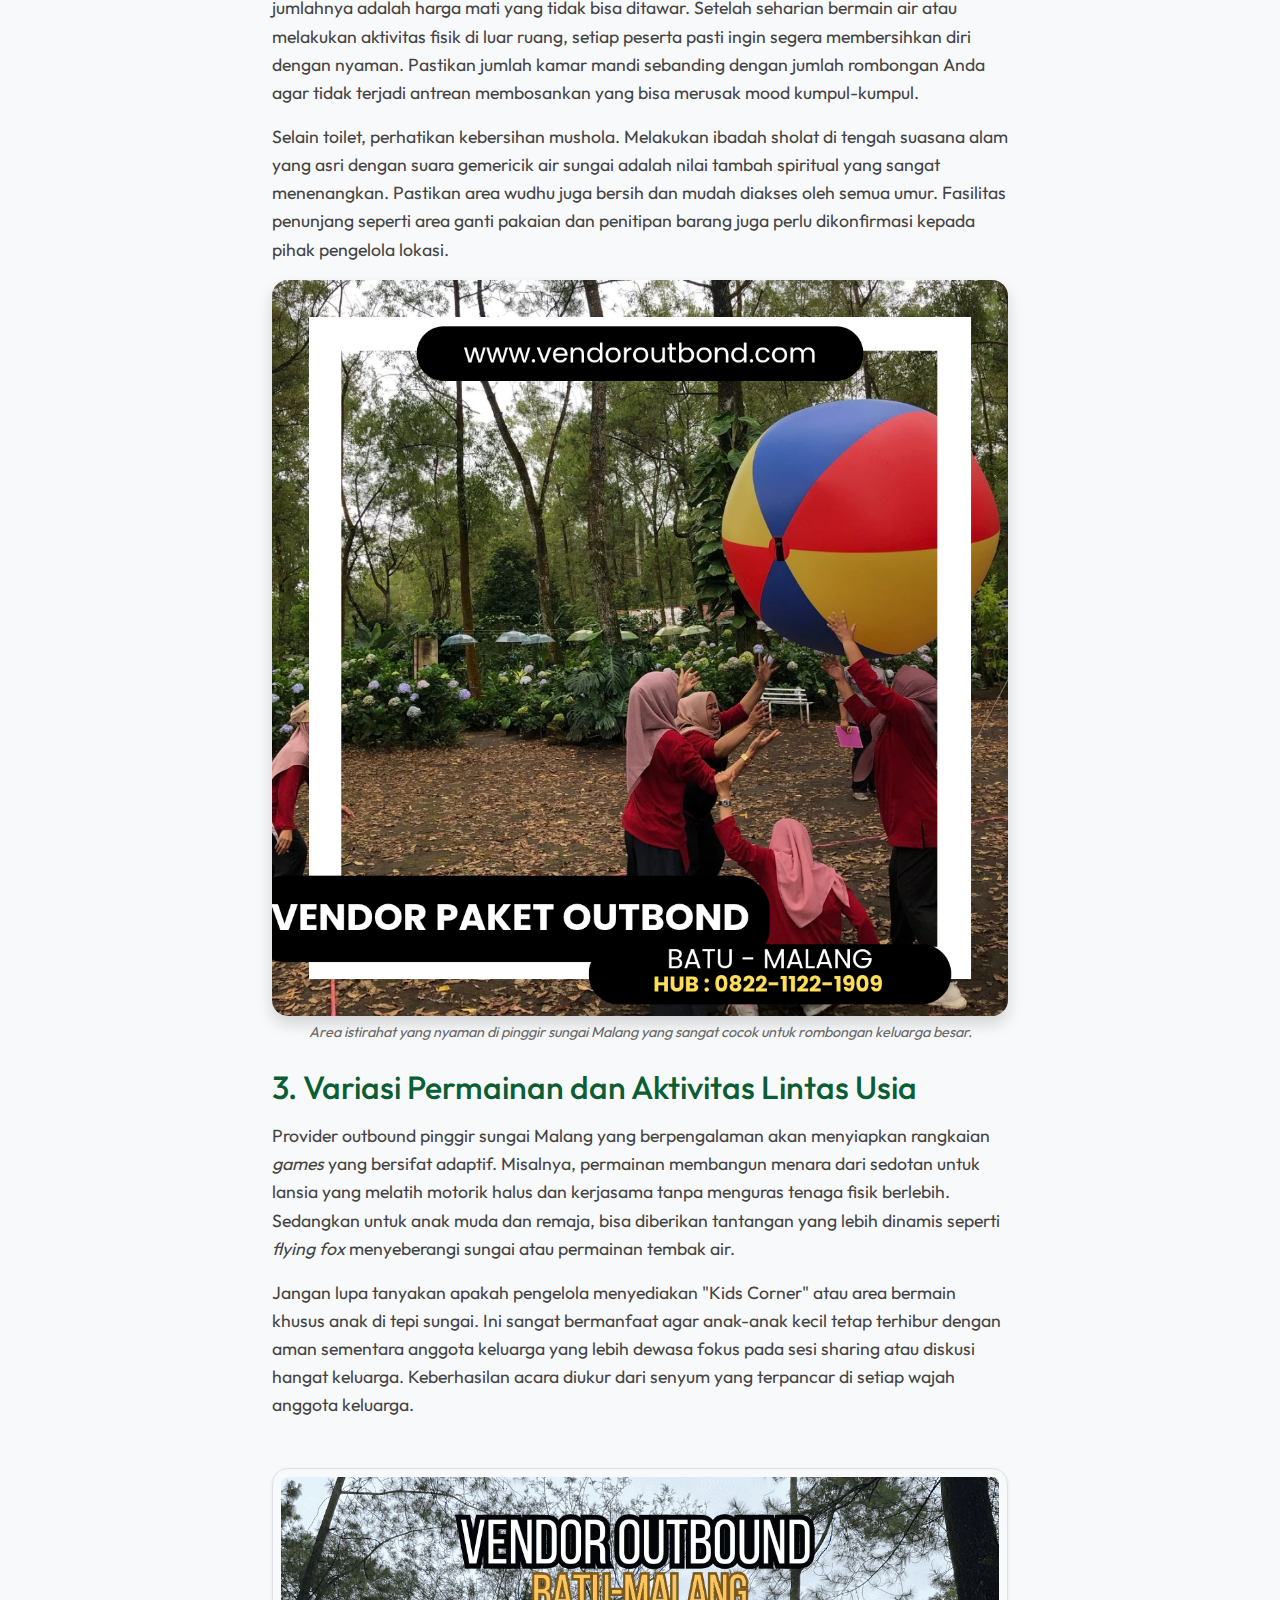
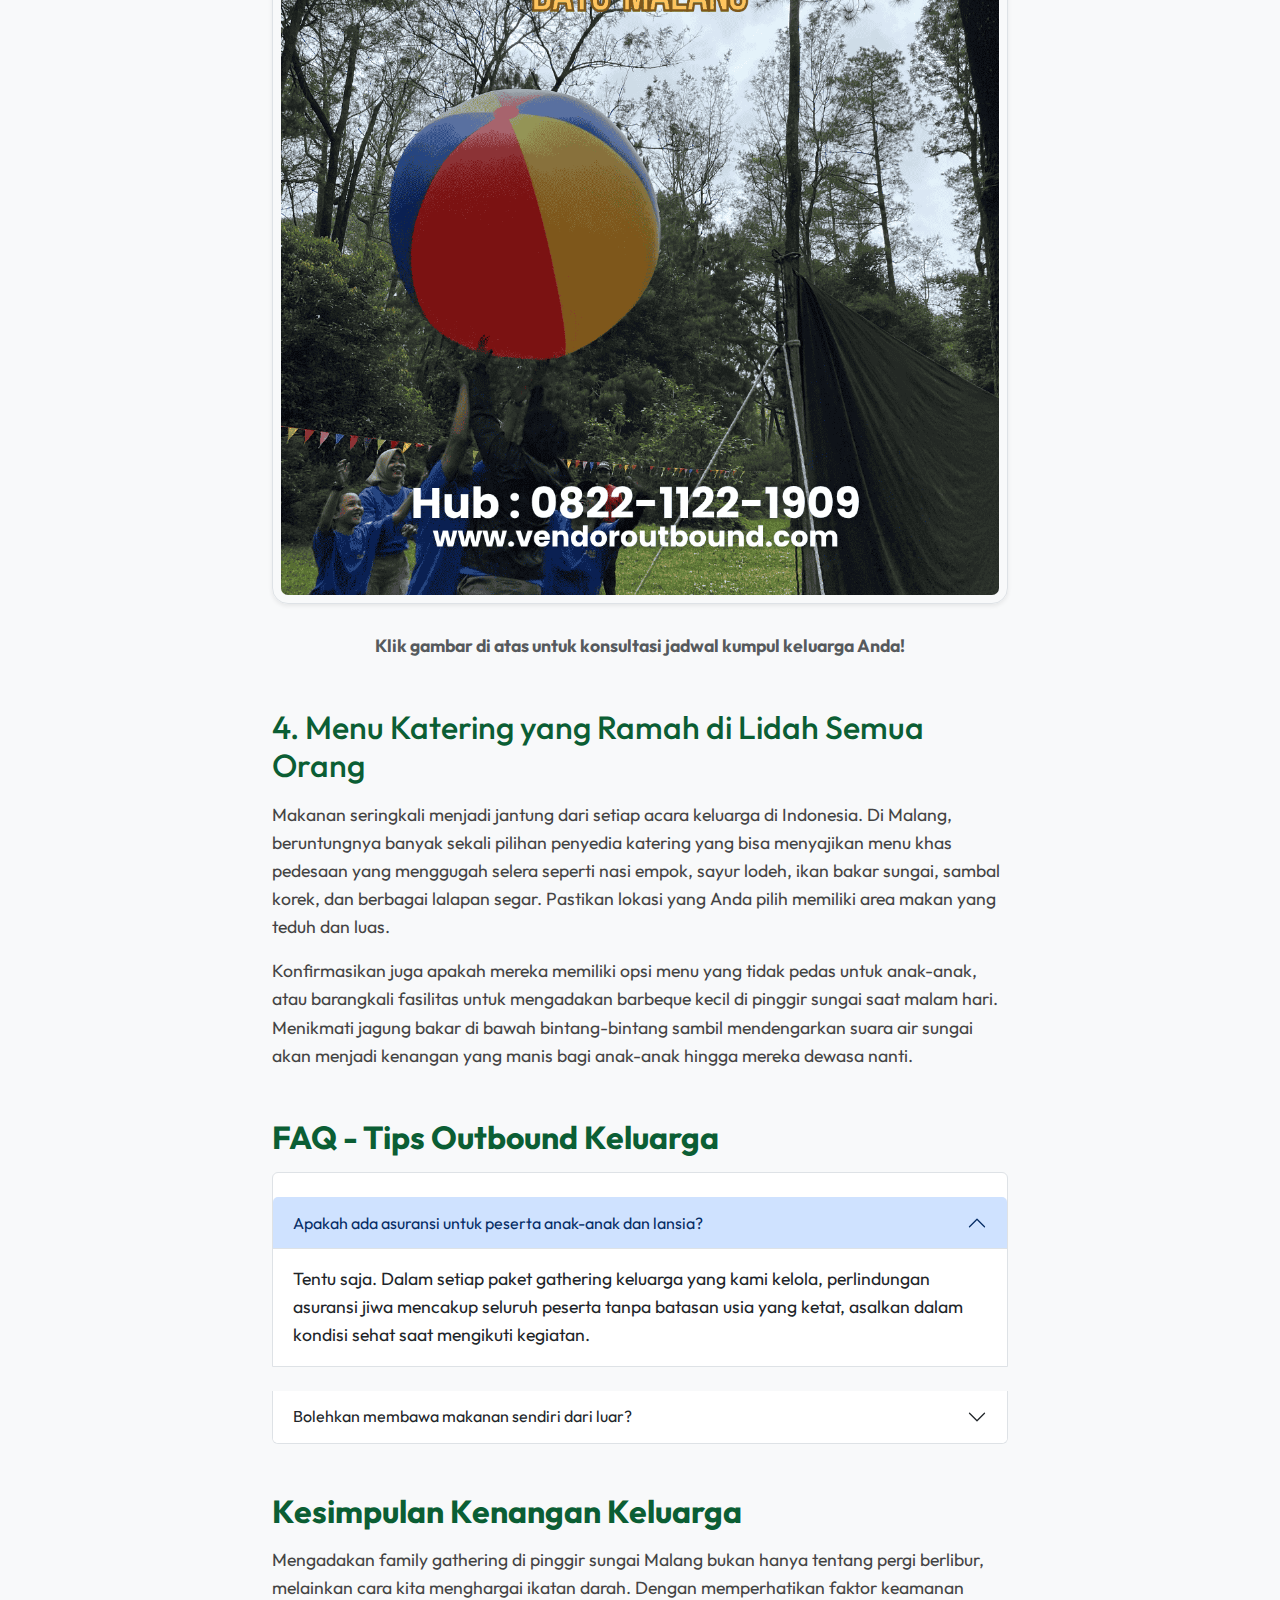
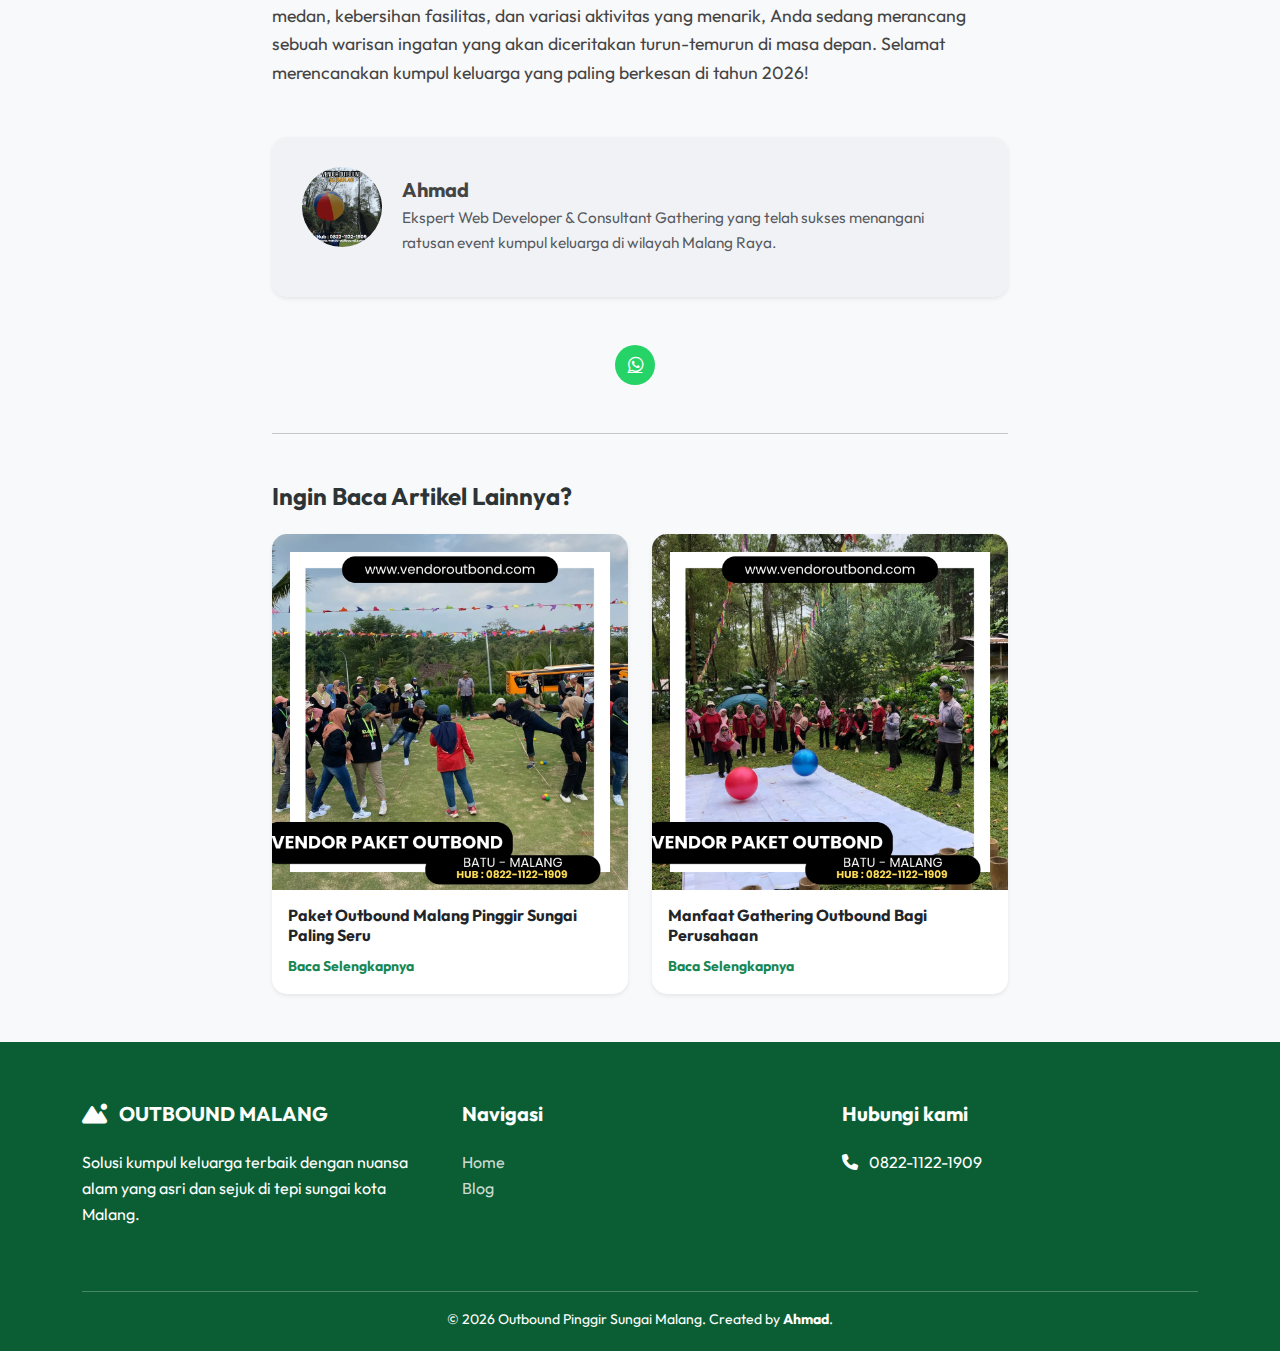
<file: artikel/tips-memilih-tempat-outbound-sungai-di-malang-untuk-family-gathering.html>
<!DOCTYPE html>
<html lang="id">

<head>
    <meta charset="UTF-8">
    <meta name="viewport" content="width=device-width, initial-scale=1.0, maximum-scale=1.0, user-scalable=no">
    <title>Tips Memilih Tempat Outbound Sungai di Malang untuk Family Gathering 2026</title>
    <meta name="description"
        content="Ingin family gathering di Malang? Simak tips memilih tempat outbound pinggir sungai yang aman, seru, dan ramah anak hanya di sini.">
    <meta name="keywords"
        content="family gathering malang, outbound keluarga malang, gathering sungai malang, tips outbound, tempat kumpul keluarga malang">
    <meta name="author" content="ahmad">

    <meta property="og:type" content="article">
    <meta property="og:url"
        content="https://offroad-batu.vercel.app/artikel/tips-memilih-tempat-outbound-sungai-di-malang-untuk-family-gathering.html">
    <meta property="og:title" content="Tips Memilih Tempat Outbound Sungai di Malang untuk Family Gathering 2026">
    <meta property="og:image"
        content="https://offroad-batu.vercel.app/img/digital%20marketing_20251118_193427_0000.png">

    <link rel="icon" type="image/png" href="../img/digital%20marketing_20251118_193520_0000.png">

    <link href="https://cdn.jsdelivr.net/npm/bootstrap@5.3.0/dist/css/bootstrap.min.css" rel="stylesheet">
    <link rel="stylesheet" href="https://cdnjs.cloudflare.com/ajax/libs/font-awesome/6.4.0/css/all.min.css">
    <link href="https://fonts.googleapis.com/css2?family=Outfit:wght@300;400;600;800&display=swap" rel="stylesheet">
    <link rel="stylesheet" href="../css/style.css">
</head>

<body class="bg-light">

    <!-- Navbar -->
    <nav class="navbar navbar-expand-lg sticky-top">
        <div class="container">
            <a class="navbar-brand" href="../index.html">
                <i class="fas fa-mountain-sun text-success"></i> OUTBOUND MALANG
            </a>
            <button class="navbar-toggler" type="button" data-bs-toggle="collapse" data-bs-target="#navbarNav">
                <span class="navbar-toggler-icon"></span>
            </button>
            <div class="collapse navbar-collapse" id="navbarNav">
                <ul class="navbar-nav ms-auto">
                    <li class="nav-item"><a class="nav-link" href="../index.html">Home</a></li>
                    <li class="nav-item"><a class="nav-link active" href="../blog.html">Blog</a></li>
                    <li class="nav-item"><a href="https://wa.me/6282211221909" class="btn btn-primary ms-lg-3">Hubungi
                            Tim</a></li>
                </ul>
            </div>
        </div>
    </nav>

    <div class="container py-5 mt-4">
        <div class="row">
            <div class="col-lg-8 mx-auto">
                <nav aria-label="breadcrumb">
                    <ol class="breadcrumb">
                        <li class="breadcrumb-item"><a href="../index.html">Home</a></li>
                        <li class="breadcrumb-item"><a href="../blog.html">Blog</a></li>
                        <li class="breadcrumb-item active">Tips Family Gathering</li>
                    </ol>
                </nav>

                <article>
                    <h1 class="fw-bold mb-4">Tips Memilih Tempat Outbound Sungai di Malang untuk Family Gathering 2026
                    </h1>

                    <img src="../img/digital marketing_20251118_193427_0000.png" alt="Family Gathering Malang"
                        class="img-fluid rounded-4">
                    <p class="img-caption">Momen kebersamaan keluarga saat mengikuti kegiatan outbound santai di tepi
                        sungai Malang yang asri.</p>

                    <div class="toc-box">
                        <div class="toc-title"><span>Daftar Isi</span><i class="fas fa-chevron-up"></i></div>
                        <ul id="toc-list" class="mt-3 list-unstyled"></ul>
                    </div>

                    <p>Momen libur lebaran, libur sekolah, atau reuni akhir tahun seringkali dimanfaatkan oleh keluarga
                        besar untuk berkumpul dan menjalin silaturahmi. Namun, sekadar makan-makan di restoran atau
                        berjalan-jalan di mall terkadang terasa membosankan dan kurang memberikan kesan yang mendalam.
                        Inilah alasan mengapa <strong>outbound pinggir sungai Malang</strong> menjadi pilihan alternatif
                        yang semakin digemari oleh keluarga lintas generasi di tahun 2026 ini. Mulai dari anak-anak yang
                        aktif, remaja yang penuh semangat, hingga kakek nenek semua bisa ikut serta dalam kegembiraan di
                        alam terbuka.</p>

                    <p>Memilih lokasi yang tepat untuk rombongan keluarga besar bukanlah perkara mudah. Perlu ketelitian
                        ekstra untuk memastikan semua orang merasa senang tanpa ada yang merasa terbebani secara fisik.
                        Dalam artikel ini, kami akan memberikan panduan komprehensif agar acara kumpul keluarga Anda
                        berjalan sukses tanpa kendala. Perencanaan yang matang adalah separuh dari keberhasilan acara
                        tersebut.</p>

                    <h2>Pentingnya Perencanaan Matang untuk Rombongan Keluarga Besar</h2>
                    <p>Berbeda dengan rombongan korporasi atau kantor yang biasanya memiliki rentang usia dan kemampuan
                        fisik yang relatif seragam, rombongan keluarga memiliki variasi yang sangat kontras. Ada balita
                        yang membutuhkan perhatian ekstra terhadap kebersihan dan keamanan, serta ada lansia yang
                        mungkin memiliki keterbatasan gerak atau masalah kesehatan tertentu. Oleh karena itu, pemilihan
                        tempat outbound sungai tidak boleh dilakukan secara terburu-buru atau hanya berdasar foto di
                        media sosial saja.</p>
                    <p>Anda harus memastikan bahwa provider yang Anda pilih memiliki sensitivitas terhadap kebutuhan
                        khusus ini. Mintalah mereka untuk mempresentasikan program yang bersifat inklusif, di mana tidak
                        ada anggota keluarga yang hanya duduk diam menonton sementara yang lain asyik bermain.
                        Keterlibatan emosional seluruh anggota keluarga adalah tujuan utama dari kegiatan ini.</p>

                    <div class="alert alert-info">
                        <strong>Baca Juga:</strong> <a
                            href="6-rekomendasi-tempat-outbound-pinggir-sungai-malang-terbaik.html">6 Rekomendasi Tempat
                            Outbound Pinggir Sungai Malang Terbaik</a>
                    </div>
                    <div class="alert alert-info">
                        <strong>Baca Juga:</strong> <a
                            href="manfaat-gathering-outbound-pinggir-sungai-malang-bagi-perusahaan.html">Manfaat
                            Gathering Outbound Bagi Perusahaan</a>
                    </div>

                    <h2>1. Perhatikan Keamanan Medan Secara Detail (Safety First)</h2>
                    <p>Hal pertama dan yang paling krusial adalah memastikan kemiringan medan di lokasi outbound
                        tersebut. Untuk keperluan family gathering, carilah lokasi yang memiliki akses jalan landai dan
                        sudah tertata rapi menuju tepi sungai. Hindari tempat yang memerlukan trekking jauh melalui
                        jalan setapak curam atau tebing yang licin, karena ini akan menjadi mimpi buruk bagi anggota
                        keluarga yang sudah lanjut usia atau mereka yang membawa perlengkapan bayi.</p>
                    <p>Selain medan daratnya, perhatikan juga karakter aliran sungainya. Pastikan bibir sungainya cukup
                        aman dengan pembatas alami atau buatan yang memadai. Anak-anak sangat menyukai air, jadi
                        pilihlah lokasi yang memiliki area air dangkal dengan arus yang tenang di tepiannya, sehingga
                        mereka bisa bermain air dengan pengawasan minimal namun tetap dalam radar keamanan yang jelas.
                    </p>

                    <blockquote>
                        "Kegembiraan sejati dalam sebuah family gathering bukan terletak pada mahalnya tempat, tapi pada
                        sejauh mana seluruh anggota keluarga merasa aman dan nyaman saat menghabiskan waktu bersama." -
                        Ahmad, Gathering Consultant.
                    </blockquote>

                    <h2>2. Kelengkapan Fasilitas Sanitasi dan Ibadah</h2>
                    <p>Bagi sebuah rombongan keluarga besar, ketersediaan toilet yang bersih dan memadai jumlahnya
                        adalah harga mati yang tidak bisa ditawar. Setelah seharian bermain air atau melakukan aktivitas
                        fisik di luar ruang, setiap peserta pasti ingin segera membersihkan diri dengan nyaman. Pastikan
                        jumlah kamar mandi sebanding dengan jumlah rombongan Anda agar tidak terjadi antrean membosankan
                        yang bisa merusak mood kumpul-kumpul.</p>
                    <p>Selain toilet, perhatikan kebersihan mushola. Melakukan ibadah sholat di tengah suasana alam yang
                        asri dengan suara gemericik air sungai adalah nilai tambah spiritual yang sangat menenangkan.
                        Pastikan area wudhu juga bersih dan mudah diakses oleh semua umur. Fasilitas penunjang seperti
                        area ganti pakaian dan penitipan barang juga perlu dikonfirmasi kepada pihak pengelola lokasi.
                    </p>

                    <img src="../img/digital marketing_20251122_215850_0013.png" alt="Fasilitas Gathering"
                        class="img-fluid rounded-4 shadow">
                    <p class="img-caption">Area istirahat yang nyaman di pinggir sungai Malang yang sangat cocok untuk
                        rombongan keluarga besar.</p>

                    <h2>3. Variasi Permainan dan Aktivitas Lintas Usia</h2>
                    <p>Provider outbound pinggir sungai Malang yang berpengalaman akan menyiapkan rangkaian
                        <em>games</em> yang bersifat adaptif. Misalnya, permainan membangun menara dari sedotan untuk
                        lansia yang melatih motorik halus dan kerjasama tanpa menguras tenaga fisik berlebih. Sedangkan
                        untuk anak muda dan remaja, bisa diberikan tantangan yang lebih dinamis seperti <em>flying
                            fox</em> menyeberangi sungai atau permainan tembak air.</p>
                    <p>Jangan lupa tanyakan apakah pengelola menyediakan "Kids Corner" atau area bermain khusus anak di
                        tepi sungai. Ini sangat bermanfaat agar anak-anak kecil tetap terhibur dengan aman sementara
                        anggota keluarga yang lebih dewasa fokus pada sesi sharing atau diskusi hangat keluarga.
                        Keberhasilan acara diukur dari senyum yang terpancar di setiap wajah anggota keluarga.</p>

                    <!-- Promo WA -->
                    <div class="text-center my-5">
                        <a href="https://wa.me/6282211221909" target="_blank">
                            <img src="../img/digital marketing_20251118_193520_0000.png" alt="Promo WA"
                                class="img-fluid rounded-4 shadow-sm border p-2">
                        </a>
                        <p class="mt-2 text-muted fw-bold">Klik gambar di atas untuk konsultasi jadwal kumpul keluarga
                            Anda!</p>
                    </div>

                    <h2>4. Menu Katering yang Ramah di Lidah Semua Orang</h2>
                    <p>Makanan seringkali menjadi jantung dari setiap acara keluarga di Indonesia. Di Malang,
                        beruntungnya banyak sekali pilihan penyedia katering yang bisa menyajikan menu khas pedesaan
                        yang menggugah selera seperti nasi empok, sayur lodeh, ikan bakar sungai, sambal korek, dan
                        berbagai lalapan segar. Pastikan lokasi yang Anda pilih memiliki area makan yang teduh dan luas.
                    </p>
                    <p>Konfirmasikan juga apakah mereka memiliki opsi menu yang tidak pedas untuk anak-anak, atau
                        barangkali fasilitas untuk mengadakan barbeque kecil di pinggir sungai saat malam hari.
                        Menikmati jagung bakar di bawah bintang-bintang sambil mendengarkan suara air sungai akan
                        menjadi kenangan yang manis bagi anak-anak hingga mereka dewasa nanti.</p>

                    <div class="faq-section mt-5">
                        <h2 class="fw-bold">FAQ - Tips Outbound Keluarga</h2>
                        <div class="accordion" id="faqAccordion">
                            <div class="accordion-item">
                                <h2 class="accordion-header"><button class="accordion-button" type="button"
                                        data-bs-toggle="collapse" data-bs-target="#f1">Apakah ada asuransi untuk peserta
                                        anak-anak dan lansia?</button></h2>
                                <div id="f1" class="accordion-collapse collapse show" data-bs-parent="#faqAccordion">
                                    <div class="accordion-body">Tentu saja. Dalam setiap paket gathering keluarga yang
                                        kami kelola, perlindungan asuransi jiwa mencakup seluruh peserta tanpa batasan
                                        usia yang ketat, asalkan dalam kondisi sehat saat mengikuti kegiatan.</div>
                                </div>
                            </div>
                            <div class="accordion-item">
                                <h2 class="accordion-header"><button class="accordion-button collapsed" type="button"
                                        data-bs-toggle="collapse" data-bs-target="#f2">Bolehkan membawa makanan sendiri
                                        dari luar?</button></h2>
                                <div id="f2" class="accordion-collapse collapse" data-bs-parent="#faqAccordion">
                                    <div class="accordion-body">Secara umum diperbolehkan untuk snack ringan atau
                                        buah-buahan. Namun untuk menu utama, kami sangat menyarankan menggunakan jasa
                                        katering mitra kami agar standar kebersihan dan kesegaran makanan tetap terjaga
                                        selama acara.</div>
                                </div>
                            </div>
                        </div>
                    </div>

                    <div class="conclusion mt-5">
                        <h2 class="fw-bold">Kesimpulan Kenangan Keluarga</h2>
                        <p>Mengadakan family gathering di pinggir sungai Malang bukan hanya tentang pergi berlibur,
                            melainkan cara kita menghargai ikatan darah. Dengan memperhatikan faktor keamanan medan,
                            kebersihan fasilitas, dan variasi aktivitas yang menarik, Anda sedang merancang sebuah
                            warisan ingatan yang akan diceritakan turun-temurun di masa depan. Selamat merencanakan
                            kumpul keluarga yang paling berkesan di tahun 2026!</p>
                    </div>

                    <div class="author-bio shadow-sm">
                        <img src="../img/digital marketing_20251118_193520_0000.png" alt="Ahmad" class="author-img">
                        <div>
                            <h5 class="fw-bold mb-1">Ahmad</h5>
                            <p class="text-muted small mb-0">Ekspert Web Developer & Consultant Gathering yang telah
                                sukses menangani ratusan event kumpul keluarga di wilayah Malang Raya.</p>
                        </div>
                    </div>

                    <div class="share-buttons mt-5 text-center">
                        <a href="https://wa.me/?text=Tips%20Gathering%20Keluarga%20Seru%20di%20Malang%20https://offroad-batu.vercel.app/artikel/tips-memilih-tempat-outbound-sungai-di-malang-untuk-family-gathering.html"
                            class="share-wa"><i class="fab fa-whatsapp"></i></a>
                    </div>
                </article>

                <hr class="my-5">
                <div class="related-articles">
                    <h4 class="fw-bold mb-4">Ingin Baca Artikel Lainnya?</h4>
                    <div class="row g-4">
                        <div class="col-md-6">
                            <div class="card h-100 shadow-sm border-0">
                                <img src="../img/digital marketing_20251122_215850_0019.png" class="card-img-top"
                                    alt="Paket">
                                <div class="card-body">
                                    <h6 class="fw-bold">Paket Outbound Malang Pinggir Sungai Paling Seru</h6>
                                    <a href="paket-outbound-malang-pinggir-sungai-paling-seru.html"
                                        class="text-decoration-none small fw-bold text-success">Baca Selengkapnya</a>
                                </div>
                            </div>
                        </div>
                        <div class="col-md-6">
                            <div class="card h-100 shadow-sm border-0">
                                <img src="../img/digital marketing_20251122_215850_0014.png" class="card-img-top"
                                    alt="Manfaat">
                                <div class="card-body">
                                    <h6 class="fw-bold">Manfaat Gathering Outbound Bagi Perusahaan</h6>
                                    <a href="manfaat-gathering-outbound-pinggir-sungai-malang-bagi-perusahaan.html"
                                        class="text-decoration-none small fw-bold text-success">Baca Selengkapnya</a>
                                </div>
                            </div>
                        </div>
                    </div>
                </div>
            </div>
        </div>
    </div>

    <footer class="footer">
        <div class="container text-center text-md-start">
            <div class="row">
                <div class="col-md-4 mb-4">
                    <h5 class="fw-bold mb-4"><i class="fas fa-mountain-sun me-2"></i> OUTBOUND MALANG</h5>
                    <p>Solusi kumpul keluarga terbaik dengan nuansa alam yang asri dan sejuk di tepi sungai kota Malang.
                    </p>
                </div>
                <div class="col-md-4 mb-4">
                    <h5 class="fw-bold mb-4">Navigasi</h5>
                    <ul class="list-unstyled">
                        <li><a href="../index.html">Home</a></li>
                        <li><a href="../blog.html">Blog</a></li>
                    </ul>
                </div>
                <div class="col-md-4 mb-4">
                    <h5 class="fw-bold mb-4">Hubungi kami</h5>
                    <p><i class="fas fa-phone me-2"></i> 0822-1122-1909</p>
                </div>
            </div>
            <hr class="mt-4 bg-light">
            <p class="text-center mb-0 small">© 2026 Outbound Pinggir Sungai Malang. Created by <strong>Ahmad</strong>.
            </p>
        </div>
    </footer>
    <a href="https://wa.me/6282211221909" class="floating-wa" target="_blank"><i class="fab fa-whatsapp"></i></a>
    <button class="floating-top"><i class="fas fa-arrow-up"></i></button>
    <script src="https://cdn.jsdelivr.net/npm/bootstrap@5.3.0/dist/js/bootstrap.bundle.min.js"></script>
    <script src="../js/main.js"></script>
</body>

</html>
</file>
<file: css/style.css>
/* Custom Theme Colors */
:root {
    --primary-color: #0b5e34; /* Deep Forest Green */
    --secondary-color: #f7b731; /* Sunshine Yellow */
    --accent-color: #20bf6b; /* Vibrant Green */
    --dark-color: #2d3436;
    --light-color: #f1f2f6;
    --white: #ffffff;
    --transition: all 0.3s ease-in-out;
}

body {
    font-family: 'Outfit', sans-serif;
    color: var(--dark-color);
    line-height: 1.6;
    overflow-x: hidden;
}

/* Navbar */
.navbar {
    background: rgba(255, 255, 255, 0.95);
    backdrop-filter: blur(10px);
    box-shadow: 0 2px 15px rgba(0,0,0,0.1);
    padding: 15px 0;
    transition: var(--transition);
}

.navbar-brand {
    font-weight: 800;
    color: var(--primary-color) !important;
    display: flex;
    align-items: center;
    gap: 10px;
}

.navbar-brand i {
    font-size: 1.5rem;
}

.nav-link {
    font-weight: 600;
    color: var(--dark-color) !important;
    margin: 0 10px;
    transition: var(--transition);
    position: relative;
}

.nav-link::after {
    content: '';
    position: absolute;
    width: 0;
    height: 2px;
    bottom: -5px;
    left: 0;
    background: var(--primary-color);
    transition: var(--transition);
}

.nav-link:hover::after, .nav-link.active::after {
    width: 100%;
}

.nav-link:hover {
    color: var(--primary-color) !important;
}

/* Floating Buttons */
.floating-wa {
    position: fixed;
    bottom: 20px;
    left: 20px;
    z-index: 1000;
    background-color: #25d366;
    color: white;
    width: 60px;
    height: 60px;
    border-radius: 50%;
    display: flex;
    align-items: center;
    justify-content: center;
    font-size: 30px;
    box-shadow: 2px 2px 10px rgba(0,0,0,0.2);
    transition: var(--transition);
    text-decoration: none;
}

.floating-wa:hover {
    transform: scale(1.1);
    color: white;
}

.floating-top {
    position: fixed;
    bottom: 20px;
    right: 20px;
    z-index: 1000;
    background-color: var(--primary-color);
    color: white;
    width: 50px;
    height: 50px;
    border-radius: 50%;
    display: none;
    align-items: center;
    justify-content: center;
    font-size: 20px;
    box-shadow: 2px 2px 10px rgba(0,0,0,0.2);
    transition: var(--transition);
    cursor: pointer;
    border: none;
}

.floating-top:hover {
    transform: translateY(-5px);
    background-color: var(--accent-color);
}

/* Footer */
footer {
    background-color: var(--primary-color);
    color: var(--white);
    padding: 60px 0 20px;
}

footer a {
    color: rgba(255,255,255,0.8);
    text-decoration: none;
    transition: var(--transition);
}

footer a:hover {
    color: var(--secondary-color);
}

/* Cards */
.card {
    border: none;
    border-radius: 15px;
    box-shadow: 0 5px 15px rgba(0,0,0,0.05);
    transition: var(--transition);
    overflow: hidden;
}

.card:hover {
    transform: translateY(-10px);
    box-shadow: 0 15px 30px rgba(0,0,0,0.1);
}

.btn-primary {
    background-color: var(--primary-color);
    border-color: var(--primary-color);
    padding: 12px 30px;
    border-radius: 50px;
    font-weight: 600;
    transition: var(--transition);
}

.btn-primary:hover {
    background-color: var(--accent-color);
    border-color: var(--accent-color);
    transform: translateY(-2px);
}

/* Article Styles */
article {
    font-size: 1.1rem;
    color: #444;
}

article h1, article h2, article h3 {
    color: var(--primary-color);
    margin-top: 1.5rem;
    margin-bottom: 1rem;
}

article img {
    border-radius: 15px;
    margin-bottom: 20px;
    width: 100%;
    height: auto;
}

.img-caption {
    font-size: 0.9rem;
    color: #666;
    text-align: center;
    font-style: italic;
    margin-top: -15px;
    margin-bottom: 20px;
}

.toc-box {
    background: #f8f9fa;
    border-left: 4px solid var(--primary-color);
    padding: 20px;
    margin-bottom: 30px;
    border-radius: 5px;
}

.toc-title {
    font-weight: 700;
    cursor: pointer;
    display: flex;
    justify-content: space-between;
    align-items: center;
}

blockquote {
    border-left: 5px solid var(--secondary-color);
    padding: 20px;
    background: #fff9e6;
    font-style: italic;
    margin: 30px 0;
    border-radius: 0 10px 10px 0;
}

.share-buttons a {
    width: 40px;
    height: 40px;
    border-radius: 50%;
    display: inline-flex;
    align-items: center;
    justify-content: center;
    margin-right: 10px;
    color: white;
    transition: var(--transition);
}

.share-wa { background: #25d366; }
.share-fb { background: #1877f2; }
.share-tw { background: #1da1f2; }

.author-bio {
    background: var(--light-color);
    padding: 30px;
    border-radius: 15px;
    margin-top: 50px;
    display: flex;
    gap: 20px;
    align-items: center;
}

.author-img {
    width: 80px;
    height: 80px;
    border-radius: 50%;
    object-fit: cover;
}

/* Mobile Fixes */
@media (max-width: 768px) {
    .floating-wa {
        width: 50px;
        height: 50px;
        font-size: 25px;
    }
    .floating-top {
        width: 45px;
        height: 45px;
        font-size: 18px;
    }
    body {
        overflow-x: hidden;
        width: 100%;
        position: relative;
    }
    .navbar-collapse {
        background: white;
        padding: 20px;
        margin-top: 10px;
        border-radius: 10px;
        box-shadow: 0 10px 30px rgba(0,0,0,0.1);
    }
}
</file>
